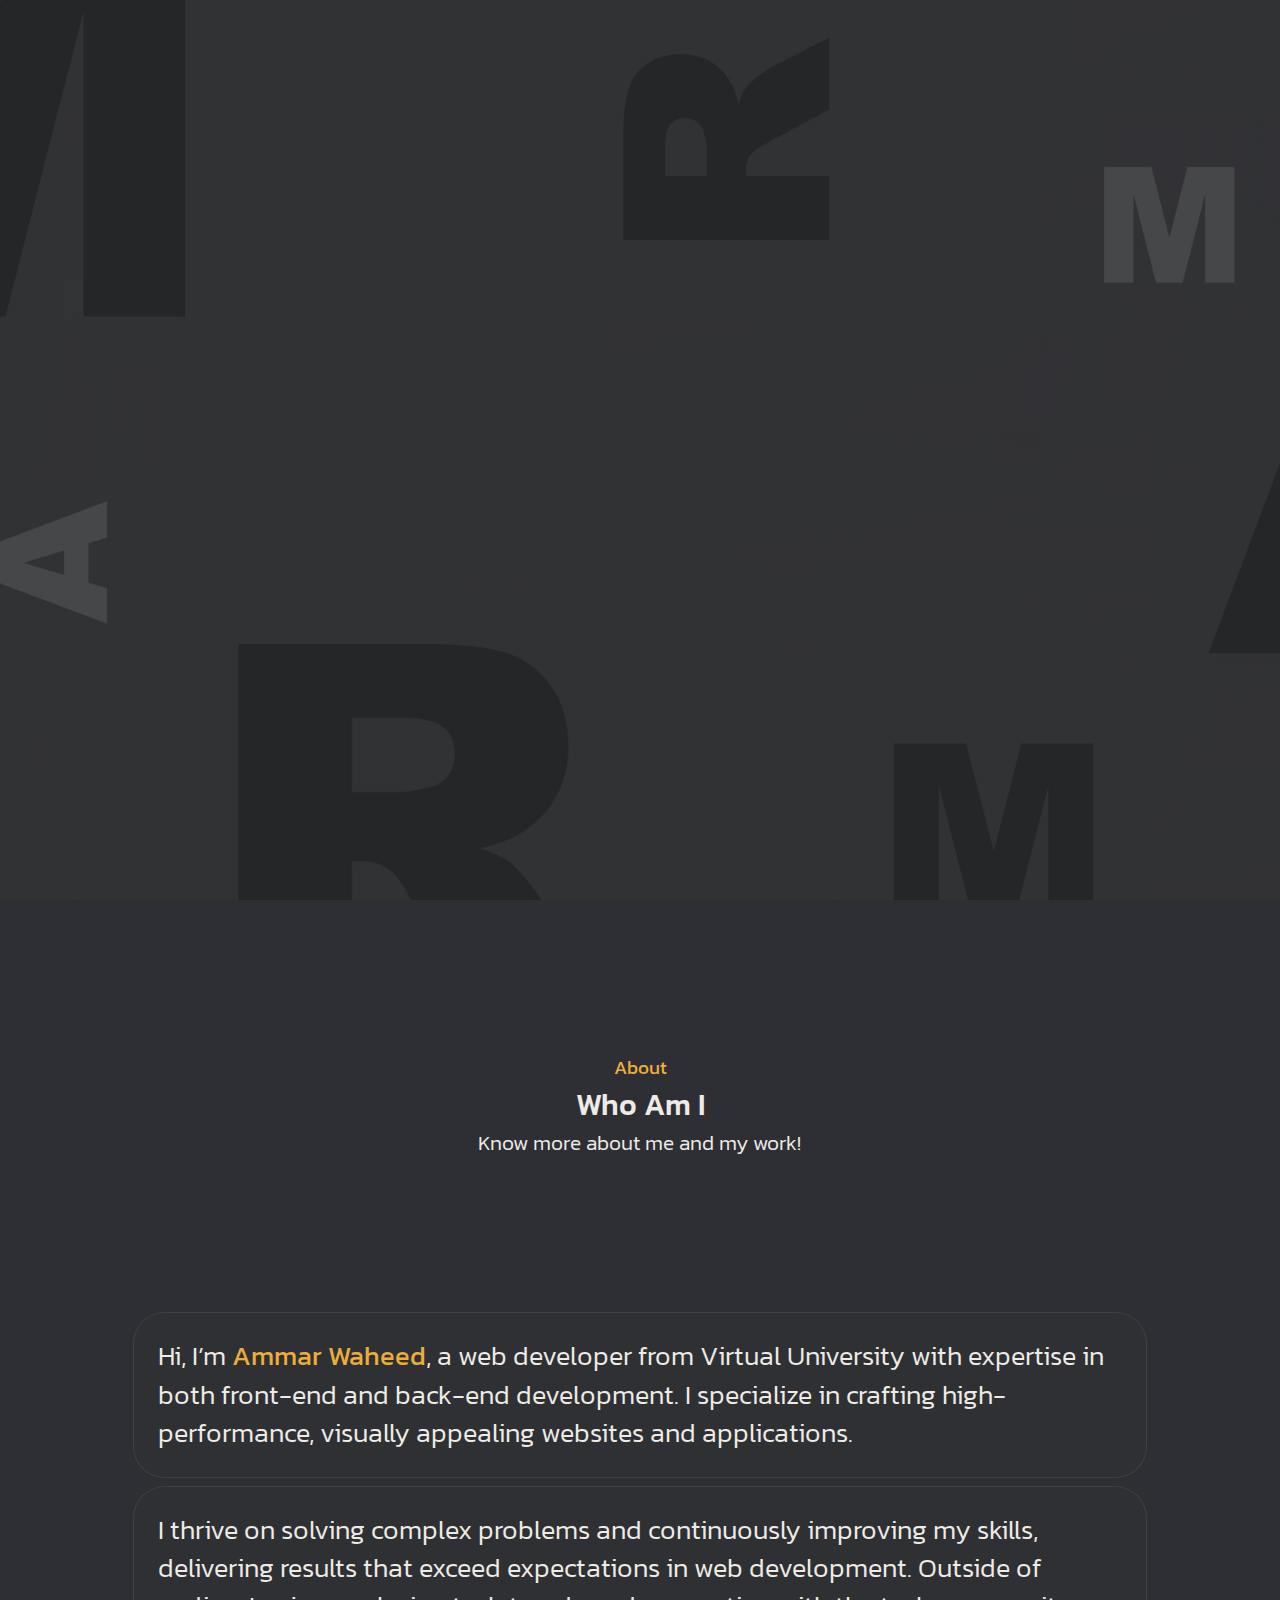
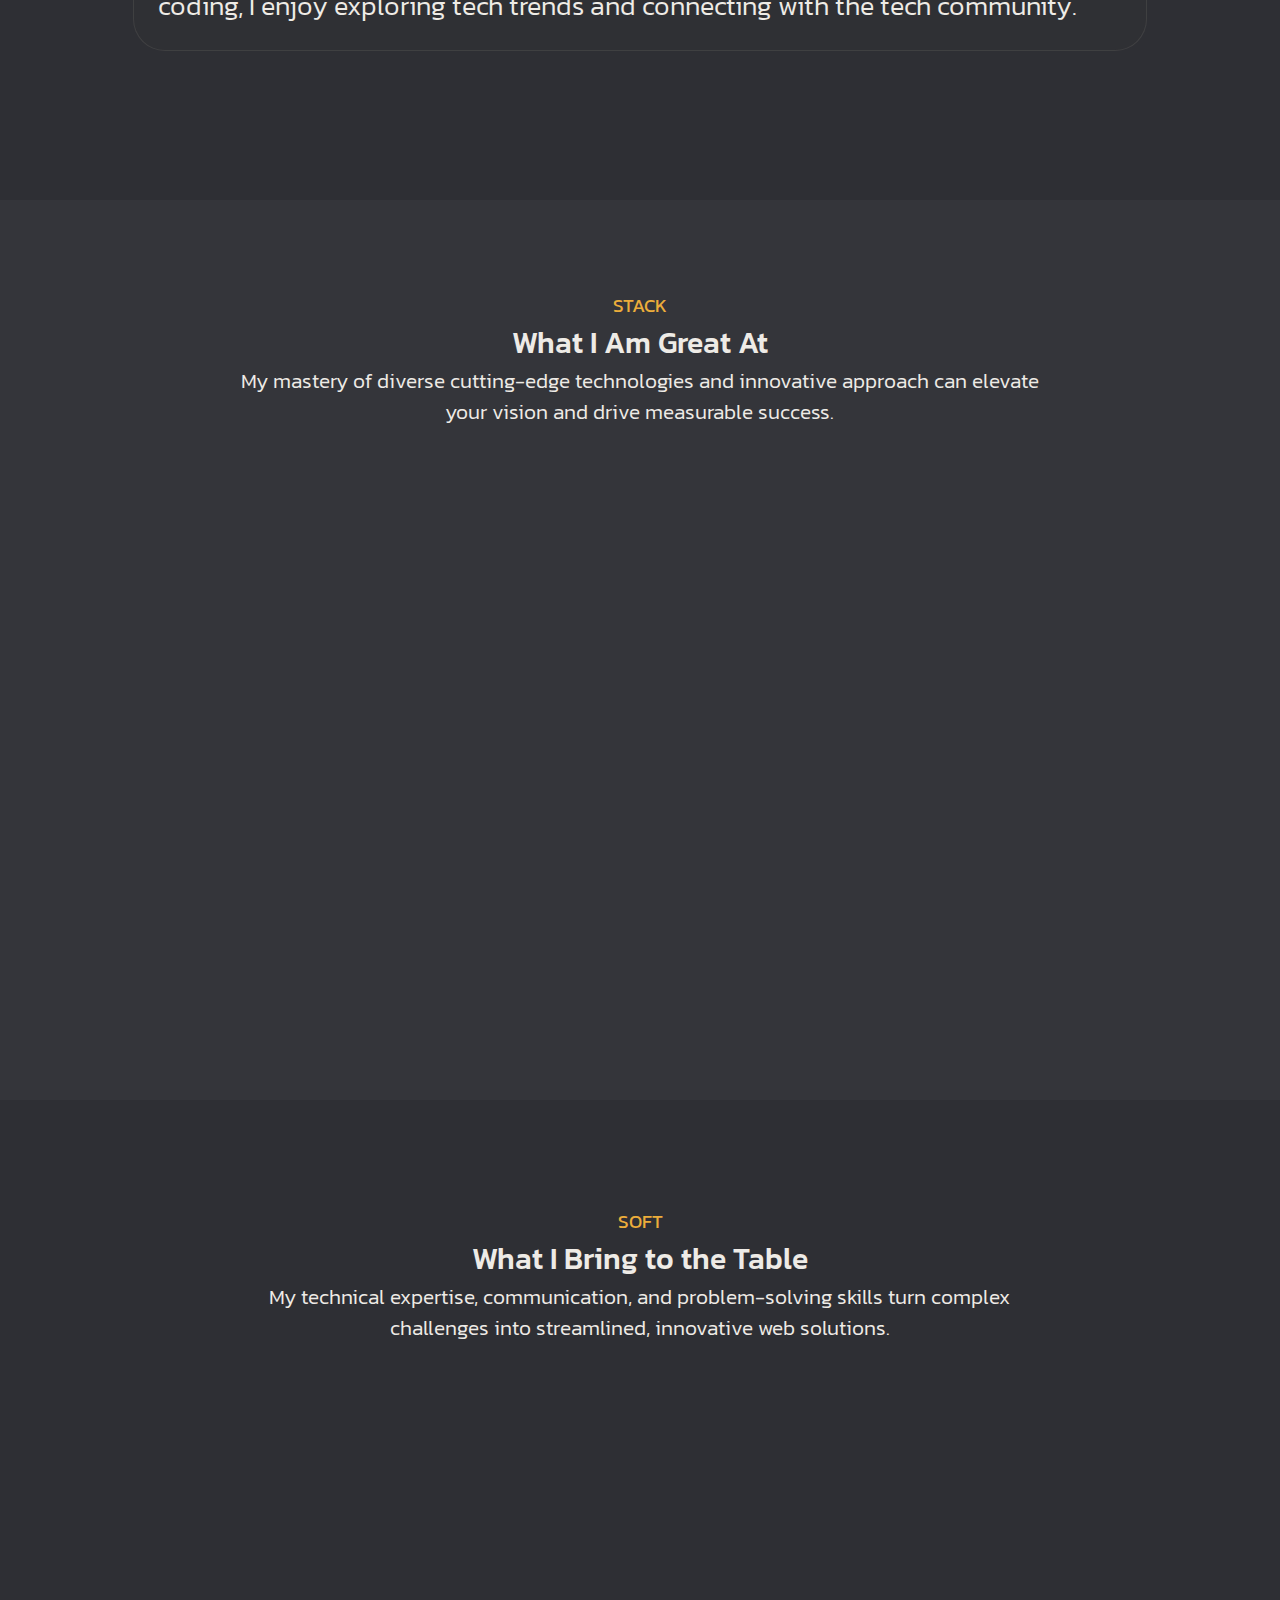
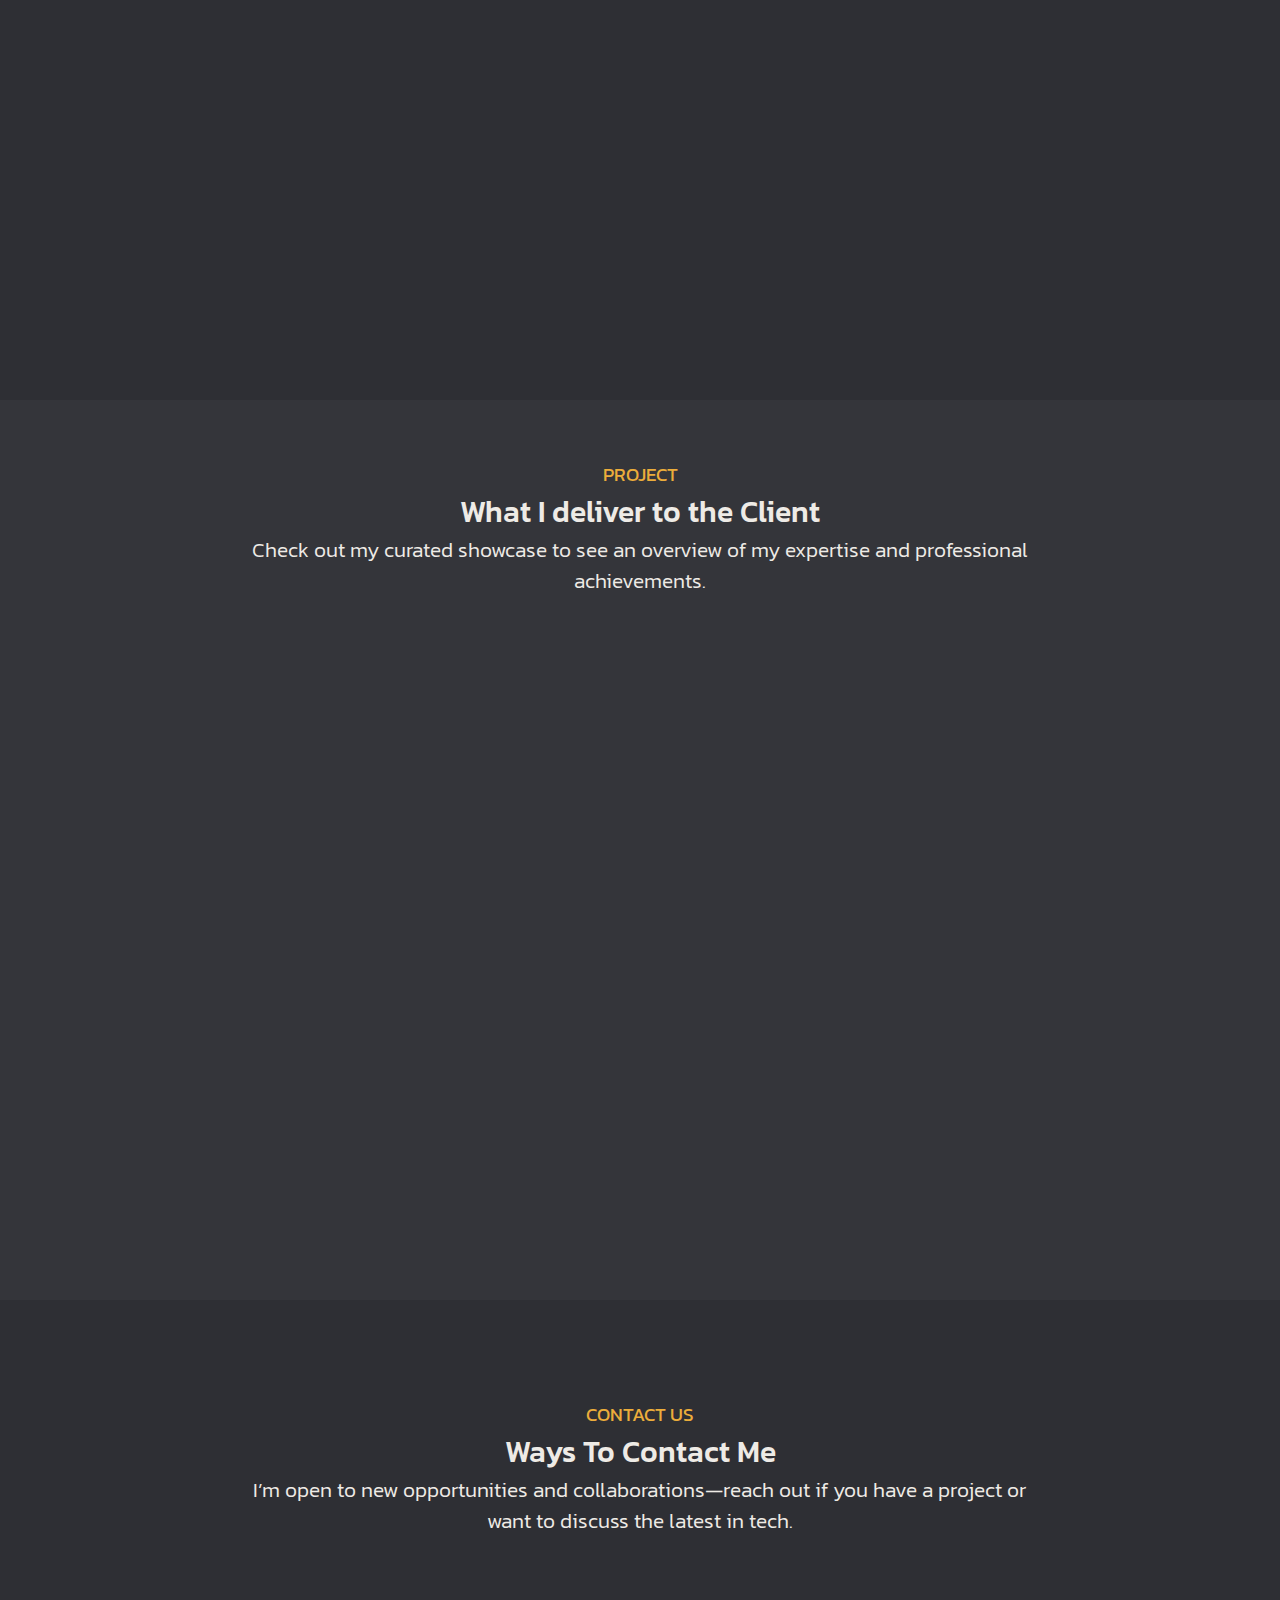
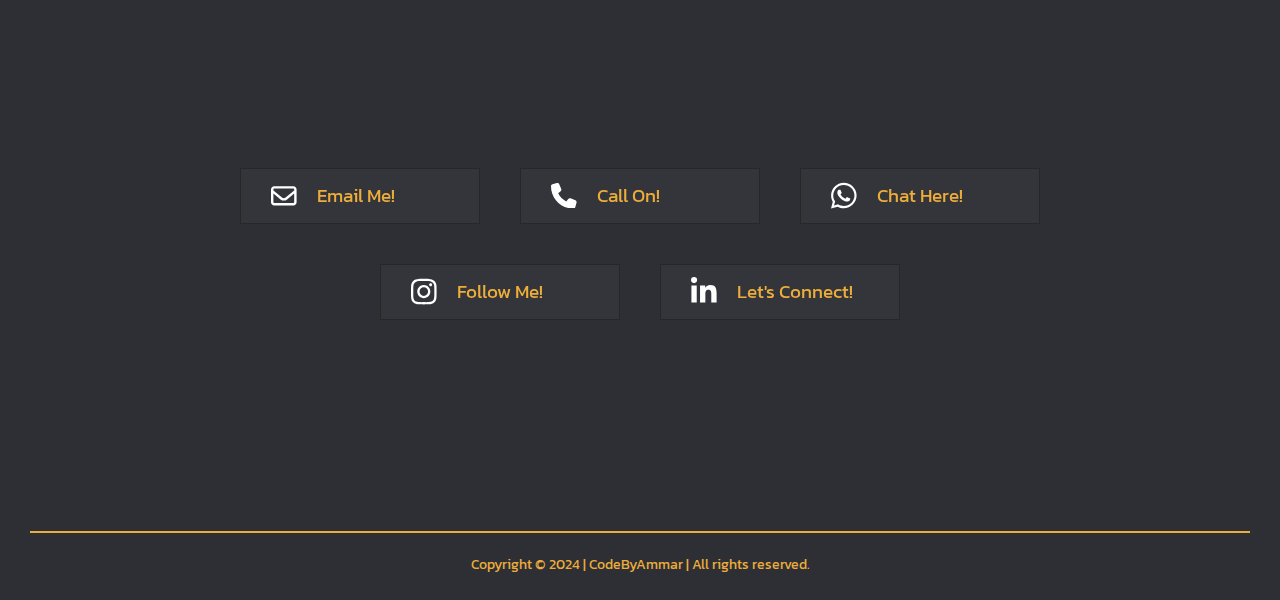
<file: index.html>
<!DOCTYPE html>
<html lang="en">
<head>
  <meta charset="UTF-8">
  <meta name="viewport" content="width=device-width, initial-scale=1.0">
  <title>Ammar Waheed's Portfolio</title>
  <link rel="shortcut icon" href="img/favicon-2.png" type="image/x-icon">
  <link rel="stylesheet" href="style.css">
  <link rel="preconnect" href="https://fonts.googleapis.com">
  <link rel="preconnect" href="https://fonts.gstatic.com" crossorigin>
  <link href="https://fonts.googleapis.com/css2?family=Kanit:ital,wght@0,100;0,200;0,300;0,400;0,500;0,600;0,700;0,800;0,900;1,100;1,200;1,300;1,400;1,500;1,600;1,700;1,800;1,900&display=swap" rel="stylesheet">

</head>
<body>
  <div class="scroll-dots scrollBars">
    <span class="scroll-dot active" data-section="section1"></span>
    <span class="scroll-dot" data-section="section2"></span>
    <span class="scroll-dot" data-section="section3"></span>
    <span class="scroll-dot" data-section="section4"></span>
    <span class="scroll-dot" data-section="section5"></span>
    <span class="scroll-dot" data-section="section6"></span>
    <!-- Add more dots as needed -->
  </div>
  <div class="scroll-dots scroll-arrows scrollBars">
    <span class="scroll-dot active" data-section="section1" id="arrow-up">
      <svg xmlns="http://www.w3.org/2000/svg" viewBox="0 0 384 512"><!--!Font Awesome Free 6.6.0 by @fontawesome - https://fontawesome.com License - https://fontawesome.com/license/free Copyright 2024 Fonticons, Inc.--><path fill="#2b2c2e" d="M214.6 41.4c-12.5-12.5-32.8-12.5-45.3 0l-160 160c-12.5 12.5-12.5 32.8 0 45.3s32.8 12.5 45.3 0L160 141.2 160 448c0 17.7 14.3 32 32 32s32-14.3 32-32l0-306.7L329.4 246.6c12.5 12.5 32.8 12.5 45.3 0s12.5-32.8 0-45.3l-160-160z"/></svg>
    </span>
    <span class="scroll-dot" data-section="section6" id="arrow-down">
      <svg xmlns="http://www.w3.org/2000/svg" viewBox="0 0 384 512"><!--!Font Awesome Free 6.6.0 by @fontawesome - https://fontawesome.com License - https://fontawesome.com/license/free Copyright 2024 Fonticons, Inc.--><path fill="#ffffff" d="M169.4 470.6c12.5 12.5 32.8 12.5 45.3 0l160-160c12.5-12.5 12.5-32.8 0-45.3s-32.8-12.5-45.3 0L224 370.8 224 64c0-17.7-14.3-32-32-32s-32 14.3-32 32l0 306.7L54.6 265.4c-12.5-12.5-32.8-12.5-45.3 0s-12.5 32.8 0 45.3l160 160z"/></svg>
    </span>
    <!-- Add more dots as needed -->
  </div>

  <!-- section-1 Items -->
  <div id="section1" class="section">
    <!-- Navbar for Mobiles and Tablets -->
    <div class="menu-container">
      <div class="hamburger-menu" id="hamburger-menu">
          <div class="bar"></div>
          <div class="bar"></div>
          <div class="bar"></div>
      </div>
        <span id="hidden-element">HE</span>
        <span id="mobo-logo">
          <p>A</p><p>M</p><p>M</p><p>A</p><p>R</p>
        </span>
        <span class="mobo-email-btn">
          <a href="mailto:ammarwaheed8@yahoo.com" class="email-button"><img src="img/at.png" alt="at-icon"></a>
        </span>
      <nav class="nav-menu" id="nav-menu">
          <ul>
              <li data-section="section1"><a href="#" class="nav-link">Home</a></li>
              <li data-section="section2"><a href="#" class="nav-link">About</a></li>
              <li data-section="section3"><a href="#" class="nav-link">Stack</a></li>
              <li data-section="section4"><a href="#" class="nav-link">Soft</a></li>
              <li data-section="section5"><a href="#" class="nav-link">Project</a></li>
              <li data-section="section6"><a href="#" class="nav-link">Contact</a></li>
          </ul>
    <div class="mobile-nav-social-links">
      <span id="linkedIn">
        <a href=""><svg xmlns="http://www.w3.org/2000/svg" viewBox="0 0 448 512"><!--!Font Awesome Free 6.6.0 by @fontawesome - https://fontawesome.com License - https://fontawesome.com/license/free Copyright 2024 Fonticons, Inc.--><path fill="#ffffff" d="M100.3 448H7.4V148.9h92.9zM53.8 108.1C24.1 108.1 0 83.5 0 53.8a53.8 53.8 0 0 1 107.6 0c0 29.7-24.1 54.3-53.8 54.3zM447.9 448h-92.7V302.4c0-34.7-.7-79.2-48.3-79.2-48.3 0-55.7 37.7-55.7 76.7V448h-92.8V148.9h89.1v40.8h1.3c12.4-23.5 42.7-48.3 87.9-48.3 94 0 111.3 61.9 111.3 142.3V448z"/></svg></a>
      </span>
      <span id="github">
        <a href=""><svg xmlns="http://www.w3.org/2000/svg" viewBox="0 0 496 512"><!--!Font Awesome Free 6.6.0 by @fontawesome - https://fontawesome.com License - https://fontawesome.com/license/free Copyright 2024 Fonticons, Inc.--><path fill="#ffffff" d="M165.9 397.4c0 2-2.3 3.6-5.2 3.6-3.3 .3-5.6-1.3-5.6-3.6 0-2 2.3-3.6 5.2-3.6 3-.3 5.6 1.3 5.6 3.6zm-31.1-4.5c-.7 2 1.3 4.3 4.3 4.9 2.6 1 5.6 0 6.2-2s-1.3-4.3-4.3-5.2c-2.6-.7-5.5 .3-6.2 2.3zm44.2-1.7c-2.9 .7-4.9 2.6-4.6 4.9 .3 2 2.9 3.3 5.9 2.6 2.9-.7 4.9-2.6 4.6-4.6-.3-1.9-3-3.2-5.9-2.9zM244.8 8C106.1 8 0 113.3 0 252c0 110.9 69.8 205.8 169.5 239.2 12.8 2.3 17.3-5.6 17.3-12.1 0-6.2-.3-40.4-.3-61.4 0 0-70 15-84.7-29.8 0 0-11.4-29.1-27.8-36.6 0 0-22.9-15.7 1.6-15.4 0 0 24.9 2 38.6 25.8 21.9 38.6 58.6 27.5 72.9 20.9 2.3-16 8.8-27.1 16-33.7-55.9-6.2-112.3-14.3-112.3-110.5 0-27.5 7.6-41.3 23.6-58.9-2.6-6.5-11.1-33.3 2.6-67.9 20.9-6.5 69 27 69 27 20-5.6 41.5-8.5 62.8-8.5s42.8 2.9 62.8 8.5c0 0 48.1-33.6 69-27 13.7 34.7 5.2 61.4 2.6 67.9 16 17.7 25.8 31.5 25.8 58.9 0 96.5-58.9 104.2-114.8 110.5 9.2 7.9 17 22.9 17 46.4 0 33.7-.3 75.4-.3 83.6 0 6.5 4.6 14.4 17.3 12.1C428.2 457.8 496 362.9 496 252 496 113.3 383.5 8 244.8 8zM97.2 352.9c-1.3 1-1 3.3 .7 5.2 1.6 1.6 3.9 2.3 5.2 1 1.3-1 1-3.3-.7-5.2-1.6-1.6-3.9-2.3-5.2-1zm-10.8-8.1c-.7 1.3 .3 2.9 2.3 3.9 1.6 1 3.6 .7 4.3-.7 .7-1.3-.3-2.9-2.3-3.9-2-.6-3.6-.3-4.3 .7zm32.4 35.6c-1.6 1.3-1 4.3 1.3 6.2 2.3 2.3 5.2 2.6 6.5 1 1.3-1.3 .7-4.3-1.3-6.2-2.2-2.3-5.2-2.6-6.5-1zm-11.4-14.7c-1.6 1-1.6 3.6 0 5.9 1.6 2.3 4.3 3.3 5.6 2.3 1.6-1.3 1.6-3.9 0-6.2-1.4-2.3-4-3.3-5.6-2z"/></svg></a>
      </span>
      <span id="instagram">
        <a href=""><svg xmlns="http://www.w3.org/2000/svg" viewBox="0 0 448 512"><!--!Font Awesome Free 6.6.0 by @fontawesome - https://fontawesome.com License - https://fontawesome.com/license/free Copyright 2024 Fonticons, Inc.--><path fill="#ffffff" d="M224.1 141c-63.6 0-114.9 51.3-114.9 114.9s51.3 114.9 114.9 114.9S339 319.5 339 255.9 287.7 141 224.1 141zm0 189.6c-41.1 0-74.7-33.5-74.7-74.7s33.5-74.7 74.7-74.7 74.7 33.5 74.7 74.7-33.6 74.7-74.7 74.7zm146.4-194.3c0 14.9-12 26.8-26.8 26.8-14.9 0-26.8-12-26.8-26.8s12-26.8 26.8-26.8 26.8 12 26.8 26.8zm76.1 27.2c-1.7-35.9-9.9-67.7-36.2-93.9-26.2-26.2-58-34.4-93.9-36.2-37-2.1-147.9-2.1-184.9 0-35.8 1.7-67.6 9.9-93.9 36.1s-34.4 58-36.2 93.9c-2.1 37-2.1 147.9 0 184.9 1.7 35.9 9.9 67.7 36.2 93.9s58 34.4 93.9 36.2c37 2.1 147.9 2.1 184.9 0 35.9-1.7 67.7-9.9 93.9-36.2 26.2-26.2 34.4-58 36.2-93.9 2.1-37 2.1-147.8 0-184.8zM398.8 388c-7.8 19.6-22.9 34.7-42.6 42.6-29.5 11.7-99.5 9-132.1 9s-102.7 2.6-132.1-9c-19.6-7.8-34.7-22.9-42.6-42.6-11.7-29.5-9-99.5-9-132.1s-2.6-102.7 9-132.1c7.8-19.6 22.9-34.7 42.6-42.6 29.5-11.7 99.5-9 132.1-9s102.7-2.6 132.1 9c19.6 7.8 34.7 22.9 42.6 42.6 11.7 29.5 9 99.5 9 132.1s2.7 102.7-9 132.1z"/></svg></a>
      </span>
      <span id="facebook">
        <a href=""><svg xmlns="http://www.w3.org/2000/svg" viewBox="0 0 448 512"><!--!Font Awesome Free 6.6.0 by @fontawesome - https://fontawesome.com License - https://fontawesome.com/license/free Copyright 2024 Fonticons, Inc.--><path fill="#ffffff" d="M64 32C28.7 32 0 60.7 0 96V416c0 35.3 28.7 64 64 64h98.2V334.2H109.4V256h52.8V222.3c0-87.1 39.4-127.5 125-127.5c16.2 0 44.2 3.2 55.7 6.4V172c-6-.6-16.5-1-29.6-1c-42 0-58.2 15.9-58.2 57.2V256h83.6l-14.4 78.2H255V480H384c35.3 0 64-28.7 64-64V96c0-35.3-28.7-64-64-64H64z"/></svg></a>
      </span>
    </div>
      </nav>
  </div>
    <!-- Navbar for PC and Laptops -->
    <nav id="pc-nav">
      <span id="logo">
        <p>A</p><p>M</p><p>M</p><p>A</p><p>R</p>
      </span>
      <ul class="navbar">
        <li class="nav-scroll" data-section="section1"><a href="#">HOME</a></li>
        <li class="nav-scroll" data-section="section2"><a href="#">ABOUT</a></li>
        <li class="nav-scroll" data-section="section3"><a href="#">STACK</a></li>
        <li class="nav-scroll" data-section="section4"><a href="#">SOFT</a></li>
        <li class="nav-scroll" data-section="section5"><a href="#">PROJECT</a></li>
        <li class="nav-scroll" data-section="section6"><a href="#">CONTACT</a></li>
      </ul>
      <span id="lang"><p>EN</p></span>
    </nav>
    <span id="circle"></span>
    <span id="sec-1-name">
      <p>A</p><p>M</p><p>M</p><p>A</p><p>R</p>
    </span>
    <span id="sec-1-img">
      <img src="img/sec-1-img.png" alt="main-img">
    </span>
    <div class="social-links">
      <span class="socials-btns" id="linkedIn">
        <a href=""><svg xmlns="http://www.w3.org/2000/svg" viewBox="0 0 448 512"><!--!Font Awesome Free 6.6.0 by @fontawesome - https://fontawesome.com License - https://fontawesome.com/license/free Copyright 2024 Fonticons, Inc.--><path fill="#ffffff" d="M100.3 448H7.4V148.9h92.9zM53.8 108.1C24.1 108.1 0 83.5 0 53.8a53.8 53.8 0 0 1 107.6 0c0 29.7-24.1 54.3-53.8 54.3zM447.9 448h-92.7V302.4c0-34.7-.7-79.2-48.3-79.2-48.3 0-55.7 37.7-55.7 76.7V448h-92.8V148.9h89.1v40.8h1.3c12.4-23.5 42.7-48.3 87.9-48.3 94 0 111.3 61.9 111.3 142.3V448z"/></svg></a>
      </span>
      <span class="socials-btns" id="github">
        <a href=""><svg xmlns="http://www.w3.org/2000/svg" viewBox="0 0 496 512"><!--!Font Awesome Free 6.6.0 by @fontawesome - https://fontawesome.com License - https://fontawesome.com/license/free Copyright 2024 Fonticons, Inc.--><path fill="#ffffff" d="M165.9 397.4c0 2-2.3 3.6-5.2 3.6-3.3 .3-5.6-1.3-5.6-3.6 0-2 2.3-3.6 5.2-3.6 3-.3 5.6 1.3 5.6 3.6zm-31.1-4.5c-.7 2 1.3 4.3 4.3 4.9 2.6 1 5.6 0 6.2-2s-1.3-4.3-4.3-5.2c-2.6-.7-5.5 .3-6.2 2.3zm44.2-1.7c-2.9 .7-4.9 2.6-4.6 4.9 .3 2 2.9 3.3 5.9 2.6 2.9-.7 4.9-2.6 4.6-4.6-.3-1.9-3-3.2-5.9-2.9zM244.8 8C106.1 8 0 113.3 0 252c0 110.9 69.8 205.8 169.5 239.2 12.8 2.3 17.3-5.6 17.3-12.1 0-6.2-.3-40.4-.3-61.4 0 0-70 15-84.7-29.8 0 0-11.4-29.1-27.8-36.6 0 0-22.9-15.7 1.6-15.4 0 0 24.9 2 38.6 25.8 21.9 38.6 58.6 27.5 72.9 20.9 2.3-16 8.8-27.1 16-33.7-55.9-6.2-112.3-14.3-112.3-110.5 0-27.5 7.6-41.3 23.6-58.9-2.6-6.5-11.1-33.3 2.6-67.9 20.9-6.5 69 27 69 27 20-5.6 41.5-8.5 62.8-8.5s42.8 2.9 62.8 8.5c0 0 48.1-33.6 69-27 13.7 34.7 5.2 61.4 2.6 67.9 16 17.7 25.8 31.5 25.8 58.9 0 96.5-58.9 104.2-114.8 110.5 9.2 7.9 17 22.9 17 46.4 0 33.7-.3 75.4-.3 83.6 0 6.5 4.6 14.4 17.3 12.1C428.2 457.8 496 362.9 496 252 496 113.3 383.5 8 244.8 8zM97.2 352.9c-1.3 1-1 3.3 .7 5.2 1.6 1.6 3.9 2.3 5.2 1 1.3-1 1-3.3-.7-5.2-1.6-1.6-3.9-2.3-5.2-1zm-10.8-8.1c-.7 1.3 .3 2.9 2.3 3.9 1.6 1 3.6 .7 4.3-.7 .7-1.3-.3-2.9-2.3-3.9-2-.6-3.6-.3-4.3 .7zm32.4 35.6c-1.6 1.3-1 4.3 1.3 6.2 2.3 2.3 5.2 2.6 6.5 1 1.3-1.3 .7-4.3-1.3-6.2-2.2-2.3-5.2-2.6-6.5-1zm-11.4-14.7c-1.6 1-1.6 3.6 0 5.9 1.6 2.3 4.3 3.3 5.6 2.3 1.6-1.3 1.6-3.9 0-6.2-1.4-2.3-4-3.3-5.6-2z"/></svg></a>
      </span>
      <span class="socials-btns" id="instagram">
        <a href=""><svg xmlns="http://www.w3.org/2000/svg" viewBox="0 0 448 512"><!--!Font Awesome Free 6.6.0 by @fontawesome - https://fontawesome.com License - https://fontawesome.com/license/free Copyright 2024 Fonticons, Inc.--><path fill="#ffffff" d="M224.1 141c-63.6 0-114.9 51.3-114.9 114.9s51.3 114.9 114.9 114.9S339 319.5 339 255.9 287.7 141 224.1 141zm0 189.6c-41.1 0-74.7-33.5-74.7-74.7s33.5-74.7 74.7-74.7 74.7 33.5 74.7 74.7-33.6 74.7-74.7 74.7zm146.4-194.3c0 14.9-12 26.8-26.8 26.8-14.9 0-26.8-12-26.8-26.8s12-26.8 26.8-26.8 26.8 12 26.8 26.8zm76.1 27.2c-1.7-35.9-9.9-67.7-36.2-93.9-26.2-26.2-58-34.4-93.9-36.2-37-2.1-147.9-2.1-184.9 0-35.8 1.7-67.6 9.9-93.9 36.1s-34.4 58-36.2 93.9c-2.1 37-2.1 147.9 0 184.9 1.7 35.9 9.9 67.7 36.2 93.9s58 34.4 93.9 36.2c37 2.1 147.9 2.1 184.9 0 35.9-1.7 67.7-9.9 93.9-36.2 26.2-26.2 34.4-58 36.2-93.9 2.1-37 2.1-147.8 0-184.8zM398.8 388c-7.8 19.6-22.9 34.7-42.6 42.6-29.5 11.7-99.5 9-132.1 9s-102.7 2.6-132.1-9c-19.6-7.8-34.7-22.9-42.6-42.6-11.7-29.5-9-99.5-9-132.1s-2.6-102.7 9-132.1c7.8-19.6 22.9-34.7 42.6-42.6 29.5-11.7 99.5-9 132.1-9s102.7-2.6 132.1 9c19.6 7.8 34.7 22.9 42.6 42.6 11.7 29.5 9 99.5 9 132.1s2.7 102.7-9 132.1z"/></svg></a>
      </span>
      <span class="socials-btns" id="facebook">
        <a href=""><svg xmlns="http://www.w3.org/2000/svg" viewBox="0 0 448 512"><!--!Font Awesome Free 6.6.0 by @fontawesome - https://fontawesome.com License - https://fontawesome.com/license/free Copyright 2024 Fonticons, Inc.--><path fill="#ffffff" d="M64 32C28.7 32 0 60.7 0 96V416c0 35.3 28.7 64 64 64h98.2V334.2H109.4V256h52.8V222.3c0-87.1 39.4-127.5 125-127.5c16.2 0 44.2 3.2 55.7 6.4V172c-6-.6-16.5-1-29.6-1c-42 0-58.2 15.9-58.2 57.2V256h83.6l-14.4 78.2H255V480H384c35.3 0 64-28.7 64-64V96c0-35.3-28.7-64-64-64H64z"/></svg></a>
      </span>
    </div>
      <a class="email-btn" href="mailto:ammarwaheed8@yahoo.com"><img class="email-button" src="img/at.png" alt="at-icon"></a>
  </div>

  <!-- section-2 Items -->
  <div id="section2" class="section-style-regular section">
    <div class="sec-top-details">
      <h4 class="sec-top-h4">About</h4>
      <h1 class="sec-top-h1">Who Am I</h1>
      <p class="sec-top-p">Know more about me and my work!</p>
    </div>
    <div class="sec-2-true-1">
      <p class="bio-para">
        Hi, I’m <span>Ammar Waheed</span>, a web developer from Virtual University with expertise in both front-end and back-end development. I specialize in crafting high-performance, visually appealing websites and applications.
      </p>
      <p class="bio-para">
        I thrive on solving complex problems and continuously improving my skills, delivering results that exceed expectations in web development. Outside of coding, I enjoy exploring tech trends and connecting with the tech community.
      </p>
    </div>
  </div>

  <!-- section-3 Items -->
  <div id="section3" class="section-style-regular section">
    <div class="sec-top-details">
      <h4 class="sec-top-h4">STACK</h4>
      <h1 class="sec-top-h1">What I Am Great At</h1>
      <p class="sec-top-p">My mastery of diverse cutting-edge technologies and innovative approach can elevate your vision and drive measurable success.</p>
    </div>
    <div class="sec-3-true-1 sec-3-carousal">
      <div class="skill caro-skill">
        <span class="skill-set-1">
          <i class="fa-light fa-code"></i>
          <img src="img/icon-code.png" alt="code-icon">
          <h3>Front-End</h3>
          <p>17 Projects</p>
        </span>
        <span class="skill-set-2">
          <h2>2</h2>
          <p>Years of Experience</p>
        </span>
      </div>
      <div class="skill caro-skill">
        <span class="skill-set-1">
          <img src="img/icon-stack.png" alt="stack-icon">
          <h3>MERN Stack</h3>
          <p>3 Projects</p>
        </span>
        <span class="skill-set-2">
          <h2>60+</h2>
          <p>Satisfied Customers</p>
        </span>
      </div>
      <div class="skill caro-skill">
        <span class="skill-set-1">
          <img src="img/icon-pen.png" alt="pen-icon">                              
          <h3>UI/UX Designs</h3>
          <p>11 Projects</p>
        </span>
        <span class="skill-set-2">
          <h2>50+</h2>
          <p>Design Items</p>
        </span>
      </div>
      <div class="skill caro-skill">
        <span class="skill-set-1">
          <img src="img/icon-wordpress.png" alt="wordpress-icon">
          <h3>Wordpress</h3>
          <p>7 Projects</p>
        </span>
        <span class="skill-set-2">
          <h2>13+</h2>
          <p>Clients Served</p>
        </span>
      </div>
    </div>
  </div>
  
  <!-- section-4 Items -->  
  <div id="section4" class="section-style-regular section">
    <div class="sec-top-details">
      <h4 class="sec-top-h4">SOFT</h4>
      <h1 class="sec-top-h1">What I Bring to the Table</h1>
      <p class="sec-top-p">My technical expertise, communication, and problem-solving skills turn complex challenges into streamlined, innovative web solutions.</p>
    </div>
    <div class="sec-4-true-1">
        <span class="soft-skl">
          <h2>Creativity</h2>
          <p>My web development approach centers on innovative problem-solving and fresh design ideas, creating unique user experiences and tackling technical challenges creatively.</p>
          <div class="percent-ctn">
            <div class="pwr-bar">
              <span></span>
              <span></span>
              <span></span>
              <span></span>
              <span></span>
              <span></span>
              <span></span>
              <span></span>
              <span></span>
            </div>
            <p class="pwr-nmbr">92%</p>
          </div>
        </span>
        <span class="soft-skl">
          <h2>Problem-Solving</h2>
          <p>I excel at analyzing complex issues and devising effective solutions using a methodical approach and creative strategies for project success.</p>
          <div class="percent-ctn">
            <div class="pwr-bar">
              <span></span>
              <span></span>
              <span></span>
              <span></span>
              <span></span>
              <span></span>
              <span></span>
              <span></span>
            </div>
            <p class="pwr-nmbr">81%</p>
          </div>
        </span>
        <span class="soft-skl">
          <h2>Attention To Details</h2>
          <p>I maintain meticulous attention to detail in every aspect of development, ensuring precision and quality for polished, error-free deliverables.</p>
          <div class="percent-ctn">
            <div class="pwr-bar">
              <span></span>
              <span></span>
              <span></span>
              <span></span>
              <span></span>
              <span></span>
              <span></span>
              <span></span>
            </div>
            <p class="pwr-nmbr">85%</p>
          </div>
        </span>
        <span class="soft-skl">
          <h2>Adaptability</h2>
          <p>I excel in dynamic environments, rapidly learning new technologies and adapting to changing project requirements to handle evolving demands effectively.</p>
          <div class="percent-ctn">
            <div class="pwr-bar">
              <span></span>
              <span></span>
              <span></span>
              <span></span>
              <span></span>
              <span></span>
              <span></span>
            </div>
            <p class="pwr-nmbr">74%</p>
          </div>
        </span>
        <span class="soft-skl">
          <h2>Time Management</h2>
          <p>I lead and collaborate effectively with cross-functional teams, ensuring clear communication and meeting project milestones while enhancing productivity.</p>
          <div class="percent-ctn">
            <div class="pwr-bar">
              <span></span>
              <span></span>
              <span></span>
              <span></span>
              <span></span>
              <span></span>
              <span></span>
            </div>
            <p class="pwr-nmbr">78%</p>
          </div>
        </span>
        <span class="soft-skl">
          <h2>Customer Focus</h2>
          <p>I focus on understanding client needs and prioritize user-centered design to build solutions that align with client goals, ensuring satisfaction and exceptional value.</p>
          <div class="percent-ctn">
            <div class="pwr-bar">
              <span></span>
              <span></span>
              <span></span>
              <span></span>
              <span></span>
              <span></span>
              <span></span>
              <span></span>
              <span></span>
            </div>
            <p class="pwr-nmbr">95%</p>
          </div>
        </span>
    </div>
  </div>
  
  <!-- section-5 Items -->
  <div id="section5" class="section-style-regular section">
    <div class="sec-top-details">
      <h4 class="sec-top-h4">PROJECT</h4>
      <h1 class="sec-top-h1">What I deliver to the Client</h1>
      <p class="sec-top-p">Check out my curated showcase to see an overview of my expertise and professional achievements.</p>
    </div>
    <div class="sec-5-true-1">
      <div class="items" id="item-1">
        <span class="item-card">
          <h3 class="item-heading">Heading-1</h2>
          <p class="item-detail">
          Lorem ipsum dolor, sit amet consectetur adipisicing elit. Quidem possimus delectus odio, molestiae exercitationem autem doloremque sequi atque.
          </p>
        </span>
      </div>
      <div class="items" id="item-2">
        <span class="item-card">
          <h3 class="item-heading">Heading-2</h2>
          <p class="item-detail">
          Lorem ipsum dolor, sit amet consectetur adipisicing elit. Quidem possimus delectus odio, molestiae exercitationem autem doloremque sequi atque.
          </p>
        </span>
      </div>
      <div class="items" id="item-3">
        <span class="item-card">
          <h3 class="item-heading">Heading-3</h2>
          <p class="item-detail">
          Lorem ipsum dolor, sit amet consectetur adipisicing elit. Quidem possimus delectus odio, molestiae exercitationem autem doloremque sequi atque.
          </p>
        </span>
      </div>
      <div class="items" id="item-4">
        <span class="item-card">
          <h3 class="item-heading">Heading-4</h2>
          <p class="item-detail">
          Lorem ipsum dolor, sit amet consectetur adipisicing elit. Quidem possimus delectus odio, molestiae exercitationem autem doloremque sequi atque.
          </p>
        </span>
      </div>
      <div class="items" id="item-5">
        <span class="item-card">
          <h3 class="item-heading">Heading-5</h2>
          <p class="item-detail">
          Lorem ipsum dolor, sit amet consectetur adipisicing elit. Quidem possimus delectus odio, molestiae exercitationem autem doloremque sequi atque.
          </p>
        </span>  
      </div>
    </div>
  </div>
  
  <!-- section-6 Items -->
  <div id="section6" class="section-style-regular section">
    <div class="sec-top-details">
      <h4 class="sec-top-h4">CONTACT US</h4>
      <h1 class="sec-top-h1">Ways To Contact Me</h1>
      <p class="sec-top-p">I’m open to new opportunities and collaborations—reach out if you have a project or want to discuss the latest in tech.</p>
    </div>
    <div class="sec-6-subsec-2">
      <div class="sec-6-true-1">
        <a class="sec-6-sub-sec-elements" href="mailto:ammarwaheed8@yahoo.com" target="_blank">
          <svg xmlns="http://www.w3.org/2000/svg" viewBox="0 0 512 512"><!--!Font Awesome Free 6.6.0 by @fontawesome - https://fontawesome.com License - https://fontawesome.com/license/free Copyright 2024 Fonticons, Inc.--><path fill="#ffffff" d="M64 112c-8.8 0-16 7.2-16 16l0 22.1L220.5 291.7c20.7 17 50.4 17 71.1 0L464 150.1l0-22.1c0-8.8-7.2-16-16-16L64 112zM48 212.2L48 384c0 8.8 7.2 16 16 16l384 0c8.8 0 16-7.2 16-16l0-171.8L322 328.8c-38.4 31.5-93.7 31.5-132 0L48 212.2zM0 128C0 92.7 28.7 64 64 64l384 0c35.3 0 64 28.7 64 64l0 256c0 35.3-28.7 64-64 64L64 448c-35.3 0-64-28.7-64-64L0 128z"/></svg>
          <p>Email Me!</p>
        </a>
        <a class="sec-6-sub-sec-elements" href="tel:+923097008085" target="_blank">
          <svg xmlns="http://www.w3.org/2000/svg" viewBox="0 0 512 512"><!--!Font Awesome Free 6.6.0 by @fontawesome - https://fontawesome.com License - https://fontawesome.com/license/free Copyright 2024 Fonticons, Inc.--><path fill="#ffffff" d="M164.9 24.6c-7.7-18.6-28-28.5-47.4-23.2l-88 24C12.1 30.2 0 46 0 64C0 311.4 200.6 512 448 512c18 0 33.8-12.1 38.6-29.5l24-88c5.3-19.4-4.6-39.7-23.2-47.4l-96-40c-16.3-6.8-35.2-2.1-46.3 11.6L304.7 368C234.3 334.7 177.3 277.7 144 207.3L193.3 167c13.7-11.2 18.4-30 11.6-46.3l-40-96z"/></svg>
          <p>Call On!</p>
        </a>
        <a class="sec-6-sub-sec-elements" href="https://wa.me/923097008085?text=Feel%20free%20to%20discuss%20your%20project%20with%20me%20on%20WhatsApp%20I'll%20respond%20back%20to%20you!" target="_blank">
          <svg xmlns="http://www.w3.org/2000/svg" viewBox="0 0 448 512"><!--!Font Awesome Free 6.6.0 by @fontawesome - https://fontawesome.com License - https://fontawesome.com/license/free Copyright 2024 Fonticons, Inc.--><path fill="#ffffff" d="M380.9 97.1C339 55.1 283.2 32 223.9 32c-122.4 0-222 99.6-222 222 0 39.1 10.2 77.3 29.6 111L0 480l117.7-30.9c32.4 17.7 68.9 27 106.1 27h.1c122.3 0 224.1-99.6 224.1-222 0-59.3-25.2-115-67.1-157zm-157 341.6c-33.2 0-65.7-8.9-94-25.7l-6.7-4-69.8 18.3L72 359.2l-4.4-7c-18.5-29.4-28.2-63.3-28.2-98.2 0-101.7 82.8-184.5 184.6-184.5 49.3 0 95.6 19.2 130.4 54.1 34.8 34.9 56.2 81.2 56.1 130.5 0 101.8-84.9 184.6-186.6 184.6zm101.2-138.2c-5.5-2.8-32.8-16.2-37.9-18-5.1-1.9-8.8-2.8-12.5 2.8-3.7 5.6-14.3 18-17.6 21.8-3.2 3.7-6.5 4.2-12 1.4-32.6-16.3-54-29.1-75.5-66-5.7-9.8 5.7-9.1 16.3-30.3 1.8-3.7 .9-6.9-.5-9.7-1.4-2.8-12.5-30.1-17.1-41.2-4.5-10.8-9.1-9.3-12.5-9.5-3.2-.2-6.9-.2-10.6-.2-3.7 0-9.7 1.4-14.8 6.9-5.1 5.6-19.4 19-19.4 46.3 0 27.3 19.9 53.7 22.6 57.4 2.8 3.7 39.1 59.7 94.8 83.8 35.2 15.2 49 16.5 66.6 13.9 10.7-1.6 32.8-13.4 37.4-26.4 4.6-13 4.6-24.1 3.2-26.4-1.3-2.5-5-3.9-10.5-6.6z"/></svg>
          <p>Chat Here!</p>
        </a>
      </div>
      <div class="sec-6-true-2">
        <a class="sec-6-sub-sec-elements" href="" target="_blank">
          <svg xmlns="http://www.w3.org/2000/svg" viewBox="0 0 448 512"><!--!Font Awesome Free 6.6.0 by @fontawesome - https://fontawesome.com License - https://fontawesome.com/license/free Copyright 2024 Fonticons, Inc.--><path fill="#ffffff" d="M224.1 141c-63.6 0-114.9 51.3-114.9 114.9s51.3 114.9 114.9 114.9S339 319.5 339 255.9 287.7 141 224.1 141zm0 189.6c-41.1 0-74.7-33.5-74.7-74.7s33.5-74.7 74.7-74.7 74.7 33.5 74.7 74.7-33.6 74.7-74.7 74.7zm146.4-194.3c0 14.9-12 26.8-26.8 26.8-14.9 0-26.8-12-26.8-26.8s12-26.8 26.8-26.8 26.8 12 26.8 26.8zm76.1 27.2c-1.7-35.9-9.9-67.7-36.2-93.9-26.2-26.2-58-34.4-93.9-36.2-37-2.1-147.9-2.1-184.9 0-35.8 1.7-67.6 9.9-93.9 36.1s-34.4 58-36.2 93.9c-2.1 37-2.1 147.9 0 184.9 1.7 35.9 9.9 67.7 36.2 93.9s58 34.4 93.9 36.2c37 2.1 147.9 2.1 184.9 0 35.9-1.7 67.7-9.9 93.9-36.2 26.2-26.2 34.4-58 36.2-93.9 2.1-37 2.1-147.8 0-184.8zM398.8 388c-7.8 19.6-22.9 34.7-42.6 42.6-29.5 11.7-99.5 9-132.1 9s-102.7 2.6-132.1-9c-19.6-7.8-34.7-22.9-42.6-42.6-11.7-29.5-9-99.5-9-132.1s-2.6-102.7 9-132.1c7.8-19.6 22.9-34.7 42.6-42.6 29.5-11.7 99.5-9 132.1-9s102.7-2.6 132.1 9c19.6 7.8 34.7 22.9 42.6 42.6 11.7 29.5 9 99.5 9 132.1s2.7 102.7-9 132.1z"/></svg>
          <p>Follow Me!</p>
        </a>
        <a class="sec-6-sub-sec-elements" href="" target="_blank">
          <svg xmlns="http://www.w3.org/2000/svg" viewBox="0 0 448 512"><!--!Font Awesome Free 6.6.0 by @fontawesome - https://fontawesome.com License - https://fontawesome.com/license/free Copyright 2024 Fonticons, Inc.--><path fill="#ffffff" d="M100.3 448H7.4V148.9h92.9zM53.8 108.1C24.1 108.1 0 83.5 0 53.8a53.8 53.8 0 0 1 107.6 0c0 29.7-24.1 54.3-53.8 54.3zM447.9 448h-92.7V302.4c0-34.7-.7-79.2-48.3-79.2-48.3 0-55.7 37.7-55.7 76.7V448h-92.8V148.9h89.1v40.8h1.3c12.4-23.5 42.7-48.3 87.9-48.3 94 0 111.3 61.9 111.3 142.3V448z"/></svg>
          <p>Let's Connect!</p>
        </a>
      </div>
    </div>  
    <div class="sec-6-subsec-3">
      <p>Copyright © 2024 | CodeByAmmar | All rights reserved.</p>
    </div>
  </div>

  <script src="script.js"></script>
</body>
</html>
</file>
<file: style.css>
* {
  margin: 0;
  padding: 0;
  box-sizing: border-box;
  font-family: "Kanit", sans-serif;
  font-weight: 400;
  font-style: normal;
  
  /* color: #34353a; light Charcoal */
  /* color: #2e2f34; dark Charcoal */
  /* color: #ecad3b; dusty-gold */
  /* color: #eeebe6; wheat white */
}

/* --- Scrolling Effect via Mouse Wheel and Scroll Dots ---  */

/* Floating Dock for Scroll dots */
.scroll-dots {
    position: fixed;
    top: 50%;
    right: 3.7rem;
    transform: translateY(-50%);  
  }
  
  /* Dots styling */
  .scroll-dot {
    display: block;
    width: 12px;
    height: 12px;
    border-radius: 50%;
    border: 1px solid white;
    background-color: transparent;
    margin-bottom: 10px;
    cursor: pointer;
    transition: background-color 0.3s ease;
  }
  
  .scroll-dot.active {
    /* background-color: #43e5eb; */
    background-color: #ecad3b; /* Active dot color */
    box-shadow: 0 0 10px #ccfeff;
  }
  
  /* Direct Top-Bottom Scrolling Arrows */
  .scroll-arrows {
    /* border: 2px solid red; */
    top: 90%;
    right: 2.8rem;
  }

  #arrow-up {
    background-color: white;
    width: 2.6rem;
    height: 2.6rem;
    padding: 6px 10px;
    margin: 30px 0;
    box-shadow: none;
    border: none;
  }

  #arrow-down {
    border: 1px solid white;
    background-color: #2b2c2e;
    width: 2.6rem;
    height: 2.6rem;
    padding: 6px 10px;
    margin: 30px 0;
    box-shadow: none;
    border: none;
  }

  .section {
    height: 100vh; /* Adjust to your content's height */
    display: flex;
    justify-content: center;
    align-items: center;
    font-size: 2rem;
  }

  .scrollBars {
    opacity: 0;
    z-index: 99;
    animation: scrollBars 2.5s forwards;
    animation-delay: 0.5s;
  }

  /* Keyframes for Name Logo visibility animation */
  @keyframes scrollBars {
    0% {
    
      opacity: 0; /* Invisible */
    }
    75% {
      opacity: 0; /* Fully visible */
    }
    95% {
      opacity: 75%; /* Fully visible */
    }
    100% {
      opacity: 100%; /* Fully visible */
    }
  }

/* -- All Section Items Styling --*/
  .section-style-regular {
    display: flex;
    flex-direction: column;
    justify-content: space-between;
    align-items: center;
    overflow: hidden;
    padding: 15px;
  }

  .sec-top-details{
    box-sizing: border-box;
    display: flex;
    flex-direction: column;
    justify-content: center;
    align-items: center;
    padding: 20px;
    width: 100%;
  }

  .sec-top-h4 {
    font-size: 1.3rem;
    font-weight: 400;
    color: #ecad3b;
  }

  .sec-top-h1 {
    font-size: 2.6rem;
    color: #eeebe6;
    font-weight: 500;
  }
  
  .sec-top-p {
    font-size: 1.4rem;
    width: 50%;
    color: #eeebe6;
    text-align: center;
    font-weight: 300;
  }


/* ||||||||||||||||||||||||| Main Section CSS Styling ||||||||||||||||||||||||| */

  /*---------------- Landing Section CSS Styling ---------------- */
  #section1 {
    background: url("img/sec-1-bg.jpg");
    background-position: center;
    background-repeat: no-repeat;
    background-size: cover;
    font-optical-sizing: auto;
    /* overflow: hidden; */
    /* position: relative; */
  }

  #hidden-element {
    visibility: hidden;
    width: 32px;
    height: 24px;
    box-sizing: border-box;
    margin: 10px;
  }

  #circle {
    width: 39rem;
    height: 39rem;
    /* background-color: #43e5eb; */
    background-color: #ecad3b;
    /* border: 1px solid #c9fdfdf5; */
    border: 1px solid #fdf9c9f5;
    border-radius: 40rem;
    box-shadow: inset 0px 0px 65px #fdfdfd, 0px 0px 52px #fff8bdbe;
    z-index: 1;
    position: absolute;
    opacity: 0;
    left: 0; 
    right: 0; 
    margin-left: auto; 
    margin-right: auto; 
    animation: slideIn 2.5s forwards;
    animation-delay: 0.5s;
  }

  /* Keyframes for circle visibility animation */
  @keyframes slideIn {
    0% {
      left: -70%; /* Start off the screen to the left */
      opacity: 0; /* Invisible */
    }
    75% {
      left: 0; /* Move to the center */
      opacity: 100%; /* Fully visible */
    }
    95% {
      left: 0; /* Move to the center */
      opacity: 100%; /* Fully visible */
    }
    100% {
      left: 0; /* Move to the center */
      opacity: 1; /* Fully visible */
    }
  }

  #sec-1-name {
    /* border: 2px solid red; */
    width: fit-content;
    height: auto;
    gap: 4rem;
    margin-bottom: 25px;
    display: flex;
    flex-direction: row;
    flex-wrap: nowrap;
    z-index: 3;
    position: absolute;
    opacity: 0;
    left: 0; 
    right: 0; 
    margin-left: auto; 
    margin-right: auto; 
    animation: slideLogo 2.5s forwards;
    animation-delay: 1.3s;
  }

  #sec-1-name p {
    font-size: 9rem;
    font-weight: 700;
    color: #ffffff;
  }

  /* Keyframes for Name Logo visibility animation */
  @keyframes slideLogo {
    0% {
      right: -70%; /* Start off the screen to the left */
      opacity: 0; /* Invisible */
    }
    75% {
      right: 0; /* Move to the center */
      opacity: 100%; /* Fully visible */
    }
    95% {
      right: 0; /* Move to the center */
      opacity: 100%; /* Fully visible */
    }
    100% {
      right: 0; /* Move to the center */
      opacity: 1; /* Fully visible */
    }
  }

  #sec-1-img {
    /* border: 2px solid gold; */
    width: 33rem;
    height: auto;
    z-index: 4;
    position: absolute;
    bottom: -17px;
    left: 0; 
    right: 0; 
    margin-left: auto; 
    margin-right: auto; 
    opacity: 0;
    animation: imgAmr 2s forwards;
    animation-delay: 1.1s;
  }

  #sec-1-img img {
    width: 100%;
    height: 100%;
  }

  /* Keyframes for Image visibility animation */
  @keyframes imgAmr {
    0% {
      bottom: -70%; /* Start off the screen to the left */
      opacity: 0; /* Invisible */
    }
    75% {
      right: 0; /* Move to the center */
      opacity: 100%; /* Fully visible */
    }
    95% {
      right: 0; /* Move to the center */
      opacity: 100%; /* Fully visible */
    }
    100% {
      right: 0; /* Move to the center */
      opacity: 1; /* Fully visible */
    }
  }

  /* Navbar CSS styling */
  
  .menu-container {display: none;}

  #pc-nav {
    /* border: 2px solid red; */
    display: flex;
    flex-direction: row;
    flex-wrap: nowrap;
    justify-content: space-between;
    align-items: center;
    position: absolute;
    opacity: 0;
    top: 3rem;
    width: 95vw;
    height: 3.5rem;
    padding: 0 10px;
    animation: slideNav 2s forwards;
    animation-delay: 0.5s;
  }

  /* Keyframes for Image visibility animation */
  @keyframes slideNav {
    0% {
      top: -70%; /* Start off the screen to the left */
      opacity: 0; /* Invisible */
    }
    75% {
      opacity: 75%; /* Fully visible */
    }
    95% {
      opacity: 1; /* Fully visible */
    }
    100% {
      top: 3rem; /* Move to the center */
      opacity: 1; /* Fully visible */
    }
  }

  #logo {
    /* border: 2px solid rgb(234, 255, 0); */
    display: flex;
    flex-direction: row;
    flex-wrap: nowrap;
    width: fit-content;
    gap: 0 10px;
  }

  #logo p {
    color: #ffffff;
    font-size: 2.3rem;
    font-weight: 700;
  }

  .navbar {
    /* border: 2px solid gold; */
    width: 40vw;
    display: flex;
    flex-direction: row;
    flex-wrap: wrap;
    justify-content: space-between;
  }

  .navbar li a {
    text-decoration: none;
    color: #c1c1c1;
  }

  .navbar li {
    /* border: 2px solid green; */
    list-style-type: none;
    font-size: 1rem;
    padding: 5px;
    gap: 3rem;
  }

  .navbar li a:hover {
    color: #ffffff;
  }

  .navbar li a:active {
    color: #ffffff;
    border-bottom: 1px solid #ffffff;
  }

  #lang {
    display: flex;
    justify-content: center;
    align-items: center;
    width: 2.5rem;
    height: 2.5rem;
    border-radius: 25rem;
    background-color: rgb(243, 243, 243);
  }

  #lang p {
    color:#2b2c2e;
    font-size: 1.2rem;
    font-weight: 600;
  }

  /* Social Media links CSS style */
  .social-links {
    /* border: 2px solid red; */
    gap: 0.1rem 0;
    width: fit-content;
    height: fit-content;
    position: absolute;
    left: 1rem;
    display: flex;
    flex-direction: column;
    flex-wrap: nowrap;
    justify-content: space-between;
    opacity: 0;
    animation: socialSlide 1.8s forwards;
    animation-delay: 0.5s;
  }

  .socials-btns a svg{
    /* border: 2px solid green; */
    width: 1.6rem;
    height: 1.6rem;
  }
  

  /* Email button CSS style */
  .email-btn {
    /* border: 2px solid gold; */
    width: 2.3rem;
    height: 2.3rem;
    display: flex;
    justify-content: center;
    align-items: center;
    text-align: center;
    left: 3.7rem;
    bottom: 2rem;
    position: absolute;
    opacity: 0;
    animation: socialSlide 2s forwards;
    animation-delay: 0.5s;
  }

  .email-button {
    width: 100%;
    height: 100%;
    margin-left: -7px;
  }

  .mobo-email-btn a img {
    width: 1.3rem;
    height: auto;
  } 
  

  /* Keyframes for Social and Email btns */
  @keyframes socialSlide {
    0% {
      left: -70%; /* Start off the screen to the left */
      opacity: 0; /* Invisible */
    }
    75% {
      opacity: 75%; /* Fully visible */
    }
    95% {
      opacity: 1; /* Fully visible */
    }
    100% {
      left: 3rem; /* Move to the center */
      opacity: 1; /* Fully visible */
    }
  }


/* -------------------- Section-2 CSS Styling -------------------- */  
  #section2 {
    background-color: #2e2f34;
    z-index: 10;  /* Z-index must be greater or equal to 9 in section2 */
    position: relative; /* Position relative to make z-index work */
    color: #eeebe6;
    justify-content: space-evenly;
  }

  .sec-2-true-1 {
    /* border: 2px solid red; */
    width: 88%;
    height: fit-content;
    padding: 1rem;
    gap: 2.5rem;
    display: flex;
    flex-direction: row;
    flex-wrap: wrap;
    justify-content: center;
    align-items: center;
  }  

  .bio-para {
    border: 1px solid #4f4f4f88;
    padding: 4rem;
    font-size: 2rem;
    border-radius: 2rem;
    font-weight: 300;
    width: 48%;
    height: 100%;
    line-height: 3.3rem;
    background-color: #3434343b;
  }

  .bio-para span {color: #ecad3b;}
  
  
/* -------------------- Section-3 CSS Styling -------------------- */  
  #section3 {
    padding: 50px 30px;
    background-color: #34353a;
    color: #eeebe6;
    gap: 3rem 0;
    justify-content: space-evenly;
  }

  .sec-3-true-1 {
    /* border: 2px solid red; */
    /* flex-wrap: wrap; */
    width: 86vw;
    height: fit-content;
    color: #eeebe6;
    display: flex;
    justify-content: center;
    align-items: center;
    flex-direction: row;
    padding: 15px;
    gap: 1.5rem;
  }

  .skill {
    /* border: 1px solid gold; */
    width: 100%;
    padding: 8px;
    gap: 0.8rem;
    height: fit-content;
    display: flex;
    flex-direction: column;
    justify-content: center;
    align-items: center;
  }

  .skill-set-1 {
    /* border: 1px solid blue; */
    width: 18rem;
    height: 21rem;
    margin-bottom: 2rem;
    display: flex;
    flex-direction: column;
    justify-content: center;
    align-items: center;
    background-color: #2e2f34;
  }

  .skill-set-1 img {
    /* border: 1px solid red; */
    width: 10rem;
    height: 10rem;
  }

  .skill-set-1 h3 {
    /* border: 1px solid rgb(217, 92, 248); */
    font-size: 2rem;
    height: fit-content;
    display: flex;
    justify-content: center;
    align-items: center;
  }

  .skill-set-1 p {
    /* border: 1px solid aqua; */
    width: 10rem;
    font-size: 1.3rem;
    font-weight: 200;
    height: fit-content;
    text-align: center;
    display: flex;
    justify-content: center;
    align-items: center;
  }


  .skill-set-2 {
    /* border: 1px solid green; */
    width: 100%;
    height: 100%;
    display: flex;
    flex-direction: column;
    justify-content: center;
    align-items: center;
  }
  
  .skill-set-2 h2 {
    /* border: 1px solid orangered; */
    width: 10rem;
    font-size: 3rem;
    font-weight: 300;
    height: fit-content;
    display: flex;
    justify-content: center;
    align-items: center;
    color: #ecad3b;
  }

  .skill-set-2 p {
    /* border: 1px solid rgb(50, 169, 248); */
    font-size: 1.2rem;
    font-weight: 300;
    width: fit-content;
    height: fit-content;
    display: flex;
    justify-content: center;
    align-items: center;
  }


/* -------------------- Section-4 CSS Styling -------------------- */  
  #section4 {
    background-color: #2e2f34;
    justify-content: space-evenly;
    color: #eeebe6;
  }

  .sec-4-true-1 {
    /* border: 2px solid red; */
    position: relative;
    width: 80vw;
    height: 55%;
  }
  
  @keyframes display {
    0% {
      transform: translateX(200px);
      opacity: 0;
    }
    10% {
      transform: translateX(0);
      opacity: 1;
    }
    20% {
      transform: translateX(0);
      opacity: 1;
    }
    30% {
      transform: translateX(-200px);
      opacity: 0;
    }
    100% {
      transform: translateX(-200px);
      opacity: 0;
    }
  }
  
  .sec-4-true-1 > span {
    position: absolute;
    top: 0;
    left: calc(32% - 100px);
    opacity: 0;
    animation: display 24s infinite;
  }
  
  span:nth-child(2) {
    animation-delay: 4s;
  }
  span:nth-child(3) {
    animation-delay: 8s;
  }
  span:nth-child(4) {
    animation-delay: 12s;
  }
  span:nth-child(5) {
    animation-delay: 16s;
  }
  span:nth-child(6) {
    animation-delay: 20s;
  }

  .soft-skl {
    border: 1px solid #45474d;
    width: 47rem;
    height: 100%;
    padding: 4rem 4rem;
    border-radius: 1.5rem;
    display: flex;
    flex-direction: column;
    justify-content: space-between;
    align-items: flex-start;
    background-color: #34353a;
  }
  
  .soft-skl > h2 {
    /* border: 2px solid rgb(37, 115, 231); */
    font-size: 3rem;
    padding: 7px;
    color: #ecad3b;
  }

  .soft-skl > p {
    /* border: 2px solid rgb(255, 88, 255); */
    height: fit-content;
    font-size: 1.5rem;
    font-weight: 300;
    padding: 7px;
    line-height: 45px;
  }

  .percent-ctn {
    /* border: 2px solid green; */
    width: 100%;
    height: fit-content;
    padding: 7px;
    gap: 1rem;
    display: flex;
    justify-content: flex-start;
    align-items: center;
    flex-direction: row;
    flex-wrap: nowrap;
  }

  .pwr-bar {
    border: 1px solid rgb(204, 217, 251);
    border-radius: 10px;
    width: 82%;
    height: auto;
    padding: 5px;
    gap: 5px 5px;
    display: flex;
    flex-direction: row;
    flex-wrap: nowrap;
  }
  
  .pwr-bar span {
    /* border: 2px solid cyan; */
    background-color: #ecad3b;
    width: 3rem;
    height: 0.7rem;
  }

  .pwr-bar span:nth-child(1) {
    border-radius: 10px 0 0 10px;
  }
  
  .pwr-bar span:nth-child(10) {
    border-radius: 0 10px 10px 0;
  }

  .pwr-nmbr {
    /* border: 2px solid green; */
    color: rgb(221, 219, 216);
    font-size: 1.6rem;
    font-weight: 300;
    font-family: Verdana, Geneva, Tahoma, sans-serif;
  }


/* -------------------- Section-5 CSS Styling -------------------- */ 
  #section5 {
    padding: 2.5rem 30px;
    background-color: #34353a;
    color: #eeebe6;
    display: flex;
    justify-content: space-evenly;
  }

  .sec-5-true-1 {
    width: 88%;
    height: 80%;
    gap: 1rem;
    padding: 10px;
    display: grid;
    grid-template-columns: 1fr 1fr 1fr;
    grid-template-rows: 1fr 1fr;
  }

  .items {
    background-color: #45474d;
    border-radius: 10px;
    display: flex;
    justify-content: center;
    align-items: center;
    flex-direction: column;
    flex-wrap: nowrap;
    overflow: hidden;
  }

  #item-2 {
    grid-row-start: span 2;
  }

  #item-2 h3 {
    bottom: -12rem;
  }

  #item-2 p {
    bottom: -12rem;
  }

  .item-card {
    height: 92%;
    width: 92%;
    border-radius: 10px;
    padding: 10px;
    display: flex;
    justify-content: center;
    flex-direction: column;
    flex-wrap: nowrap;
    opacity: 0;
    transition: all 0.8s ease, transform 0.8s ease;
  }

  .items:hover .item-card {
    background-color: rgb(0 0 0 / 35%);
    opacity: 1;
  }

  .item-heading {
    /* border: 2px solid green; */
    font-size: 1.6rem;
    height: fit-content;
    width: 100%;
    text-align: center;
    position: relative;
    bottom: -3.6rem;
    opacity: 0;
    transform: translateY(20px);
    transition: all 0.8s ease, transform 0.8s ease;
  }

  .items:hover .item-heading {
    opacity: 1;
    transform: translateY(0);
  }

  #item-2:hover .item-heading {
    opacity: 1;
    transform: translateY(0);
  }
  
  .item-detail {
    /* border: 2px solid purple; */
    font-size: 1rem;
    height: fit-content;
    width: 100%;
    text-align: center;
    position: relative;
    bottom: -3.6rem;
    opacity: 0;
    transform: translateY(20px);
    transition: opacity 0.8s ease, transform 0.8s ease;
  }

  .items:hover .item-detail {
    opacity: 1;
    transform: translateY(0);
  }

  #item-2:hover .item-detail {
    opacity: 1;
    transform: translateY(0);
  }

  #item-1,#item-2,#item-3,#item-4,#item-5 {
    background-position: center;
    background-repeat: no-repeat;
    background-size: cover;
  }

  #item-1 {
    background: url("https://images.stockcake.com/public/d/6/f/d6fcce66-3d44-4f07-91c2-df3cd0255a37_large/navigational-seaside-journey-stockcake.jpg");
  }

  #item-2 {
    background: url("https://images.stockcake.com/public/e/8/a/e8ae8b7e-8630-4d4d-89de-d08d19950813_large/illuminated-keyboard-key-stockcake.jpg");
  }

  #item-3 {
    background: url("https://images.stockcake.com/public/7/e/a/7ea88a50-c6ce-4a39-930f-2581a22f708c_large/train-at-sunset-stockcake.jpg");
  }

  #item-4 {
    background: url("https://images.stockcake.com/public/c/9/7/c97c16ee-a295-42fe-9f48-e044e5c3666d_large/assorted-silver-rings-stockcake.jpg");
  }

  #item-5 {
    background: url("https://images.stockcake.com/public/9/3/e/93e87773-dc4f-4207-9e16-27cebf80052a_large/starry-tropical-night-stockcake.jpg");
  }


/* -------------------- Section-6 CSS Styling -------------------- */ 
  #section6 {
    padding: 80px 30px 5px 30px;
    background-color: #2e2f34;
    color: #eeebe6;
  }


  /* Sec-6-sub-2 CSS Style - */
  .sec-6-subsec-2 {
    /* border: 2px solid rgb(255, 251, 14); */
    box-sizing: border-box;
    display: flex;
    flex-direction: column;
    flex-wrap: nowrap;
    justify-content: center;
    align-items: center;
    padding: 20px;
  }
  
  .sec-6-true-1, .sec-6-true-2 {
    /* border: 2px solid blue; */
    display: flex;
    flex-direction: row;
    flex-wrap: wrap;
    justify-content: center;
    align-items: center;
    padding: 20px;
    gap: 2.5rem;
  }
  
  .sec-6-sub-sec-elements {
    border: 1px solid #272727;
    padding: 18px 30px;
    width: 20rem;
    height: 4.5rem;
    font-size: 1.4rem;
    color: #ecad3b;
    background-color: #34353a;
    text-decoration: none;
    display: flex;
    flex-wrap: nowrap;
    flex-direction: row;
    gap: 1.3rem;
    align-items: center;
  }

  .sec-6-sub-sec-elements:hover {
    color: #34353a;
    background-color: #ecad3b;
    transition: all 1.2s;
    transform: rotateX(360deg);
    position: relative;
    transform-style: preserve-3d;
    
  }
  
  .sec-6-sub-sec-elements:not(:hover) {
    color: #ecad3b;
    background-color: #34353a;
    transition: all 1.2s;
    transform: rotateX(-360deg);
    position: relative;
    transform-style: preserve-3d;
    
  }

  .sec-6-sub-sec-elements svg {
    width: 1.8rem;
    height: auto;
  }


  /* ( Footer ) Sec-6-subsec-3 CSS Style - */
  .sec-6-subsec-3 {
    /* border: 2px solid rgb(26, 118, 255); */
    border-top: 2px solid #ecad3b;
    color: #ecad3b;
    box-sizing: border-box;
    display: flex;
    flex-direction: column;
    justify-content: center;
    align-items: center;
    padding: 20px;
    width: 100%;
    font-size: 1rem;
    font-weight: 300;
  }
  


/* ||||||||||||||||||||||||| Media Queries Section for Responsiveness  |||||||||||||||||||||||||  */

@media only screen and (1919px >= width > 1365px) {

  /* Dots styling */
  .scroll-dot {
    width: 10px;
    height: 10px;
    margin-bottom: 10px;
  }
  
  #arrow-up {
    width: 2.1rem;
    height: 2.1rem;
    padding: 3px 6px;
    margin: 26px 0;
  }
  #arrow-down {
    border: 1px solid white;
    width: 2.1rem;
    height: 2.1rem;
    padding: 3px 7px;
    margin: 26px 0;
  }

  /* -- All Section Items Styling --*/
  .section-style-regular {
    display: flex;
    flex-direction: column;
    justify-content: space-between;
    align-items: center;
    overflow: hidden;
    padding: 15px;
  }

  .sec-top-details{
    box-sizing: border-box;
    display: flex;
    flex-direction: column;
    justify-content: center;
    align-items: center;
    padding: 20px;
    width: 100%;
  }

  .sec-top-h4 {
    font-size: 1.2rem;
    font-weight: 400;
    color: #ecad3b;
  }

  .sec-top-h1 {
    font-size: 1.9rem;
    color: #eeebe6;
    font-weight: 500;
  }
  
  .sec-top-p {
    font-size: 1.1rem;
    width: 68%;
    color: #eeebe6;
    text-align: center;
    font-weight: 300;
  }


    /* --------- Main Section CSS Styling --------- */

  /* ---- Section-1 CSS Styling ---- */
  #circle {
    width: 30rem;
    height: 30rem;
  }

  #sec-1-name {
    width: fit-content;
    height: auto;
    gap: 3rem;
    margin-bottom: 25px;
  }

  #sec-1-name p {
    font-size: 7rem;
    font-weight: 700;
  }

  #sec-1-img {
    width: 24rem;
    height: auto;
    z-index: 4;
    bottom: -16px;
    left: 0; 
    right: 0;
  }

  /* Navbar CSS styling */
  nav {
    display: flex;
    flex-direction: row;
    flex-wrap: wrap;
    justify-content: space-between;
    align-items: center;
    position: absolute;
    top: 3rem;
    width: 95vw;
    height: 3.5rem;
    padding: 0 10px;
  }

  #logo {
    display: flex;
    flex-direction: row;
    flex-wrap: nowrap;
    width: fit-content;
    gap: 0 10px;
  }

  #logo p {
    color: #ffffff;
    font-size: 2.1rem;
    font-weight: 700;
  }

  .navbar {
    width: 40vw;
    display: flex;
    flex-direction: row;
    flex-wrap: wrap;
    justify-content: space-between;
  }

  .navbar li {
    list-style-type: none;
    font-size: 0.9rem;
    padding: 5px;
    gap: 3rem;
  }

  #lang {
    display: flex;
    justify-content: center;
    align-items: center;
    width: 2.3rem;
    height: 2.3rem;
    border-radius: 25rem;
  }

  #lang p {
    font-size: 1.1rem;
    font-weight: 600;
  }

  /* Social Media links CSS style */
  .social-links {
    left: 3.8rem;
    gap: 1.2rem 0;
    width: fit-content;
    height: fit-content;
    
  }

  .socials-btns a svg{
    width: 1.6rem;
    height: 1.6rem;
  }

  .email-button {
    width: 100%;
    height: 100%;
    margin-left: -11px;
  }


/* ---- Section-2 CSS Styling ---- */  
 .sec-2-true-1 {
  width: 90%;
  }

  .bio-para {
    padding: 2.1rem;
    font-size: 1.5rem;
    border-radius: 2rem;
    width: 46%;
    height: 100%;
    line-height: 2.6rem;
  }

/* ---- Section-3 CSS Styling ---- */ 
  #section3 {
    padding: 50px 30px;
    gap: 3rem 0;
  }

  .skill {
    width: 100%;
    padding: 8px;
    gap: 0.5rem;
  }

  .skill-set-1 {
    width: 14rem;
    height: 16rem;
    margin-bottom: 1.6rem;
  }

  .skill-set-1 img {
    width: 7rem;
    height: 7rem;
  }

  .skill-set-1 h3 {
    font-size: 1.6rem;
  }

  .skill-set-1 p {
    width: 10rem;
    font-size: 1.1rem;
    font-weight: 200;
  }

  .skill-set-2 {
    width: 100%;
    height: 100%;
  }

  .skill-set-2 h2 {
    width: 10rem;
    font-size: 2.5rem;
    font-weight: 300;
  }

  .skill-set-2 p {
    font-size: 1rem;
    font-weight: 300;
  }

/* ---- Section-4 CSS Styling ---- */   
.sec-4-true-1 > span {
  left: calc(25% - 100px);
}

.soft-skl > h2 {
  font-size: 2.3rem;
  padding: 5px;
}


.soft-skl > p {
  font-size: 1.4rem;
  line-height: 37px;
}

.pwr-bar {
  width: 76%;
}

.pwr-bar span {
  width: 2.5rem;
  height: 0.5rem;
}

.pwr-nmbr {
  font-size: 1.1rem;
}


/* ---- Section-5 CSS Styling ---- */   
.sec-5-true-1 {
  width: 88%;
  height: 80%;
  gap: 1rem;
  padding: 20px;
  grid-template-columns: 1fr 1fr 1fr;
  grid-template-rows: 1fr 1fr;
}

#item-2 h3 {
  bottom: -7.5rem;
}

#item-2 p {
  bottom: -8rem;
}

.item-card {
  height: 92%;
  width: 92%;
  padding: 10px;

}

.items {
  background-color: #45474d;
  border-radius: 10px;
  display: flex;
  justify-content: center;
  align-items: center;
  flex-direction: column;
  flex-wrap: nowrap;
  overflow: hidden;
}

#item-1,#item-2,#item-3,#item-4,#item-5 {
  background-position: center;
  background-repeat: no-repeat;
  background-size: cover;
}

.item-heading {
  font-size: 1.6rem;
  height: fit-content;
  width: 100%;
  text-align: center;
  position: relative;
  bottom: -0.1rem;
}

.item-detail {
  font-size: 1rem;
  height: fit-content;
  width: 100%;
  bottom: -0.6rem;
}

/* ---- Section-6 CSS Styling ---- */   
.sec-6-sub-sec-elements {
  width: 15rem;
  height: 3.5rem;
  font-size: 1.2rem;
}

.sec-6-sub-sec-elements svg {
  width: 1.6rem;
}

.sec-6-subsec-3 {
  font-size: 0.9rem;
  font-weight: 100;
}

}

@media only screen and (1365px >= width > 767px) {
  
  .scroll-dots {
    top: 50%;
    right: 2rem;  
  }

  .scroll-arrows {
    top: 90%;
    right: 1.2rem;
  }

/* -- All Section Items Styling --*/
  .section-style-regular {
    display: flex;
    flex-direction: column;
    justify-content: space-between;
    align-items: center;
    overflow: hidden;
    padding: 15px;
  }

  .sec-top-details{
    box-sizing: border-box;
    display: flex;
    flex-direction: column;
    justify-content: center;
    align-items: center;
    padding: 20px;
    width: 100%;
  }

  .sec-top-h4 {
    font-size: 1.2rem;
    font-weight: 400;
    color: #ecad3b;
  }

  .sec-top-h1 {
    font-size: 1.9rem;
    color: #eeebe6;
    font-weight: 500;
  }

  .sec-top-p {
    font-size: 1.3rem;
    width: 68%;
    color: #eeebe6;
    text-align: center;
    font-weight: 300;
  }

/* ---- Section-1 CSS Styling ---- */ 
  .navbar {
    width: 57vw;
  }

  #sec-1-name {
    gap: 3rem;
  }

  #sec-1-name p {
    font-size: 6rem;
    font-weight: 600;
  }

  #sec-1-img {
    width: 28rem;
    height: auto;
    z-index: 4;
    bottom: -17px;
    
  }

  #circle {
    border: 2px solid green;
    width: 30rem;
    height: 30rem;
    /* background-color: #43e5eb; */
    background-color: #ecad3b;
    border: 1px solid #fcfdc9f5;
    border-radius: 40rem;
    box-shadow: inset 0px 0px 65px #fdfdfd, 0px 0px 52px #fdffbdbe;
    z-index: 1;
    position: absolute;
    opacity: 0;
    left: 0; 
    right: 0; 
  }   

  .social-links {
    gap: 0.1rem 0;
    width: fit-content;
    height: fit-content;
    position: absolute;
    left: -1.8rem;
    display: flex;
    flex-direction: column;
    flex-wrap: nowrap;
    justify-content: space-between;
    opacity: 0;
    animation: socialTab 1.8s forwards;
    animation-delay: 0.5s;
  }
  @keyframes socialTab {
    0% {
      left: -70%; /* Start off the screen to the left */
      opacity: 0; /* Invisible */
    }
    75% {
      opacity: 75%; /* Fully visible */
    }
    95% {
      opacity: 1; /* Fully visible */
    }
    100% {
      left: 2.1rem; /* Move to the center */
      opacity: 1; /* Fully visible */
    }
  }

  .email-button {
    width: 100%;
    height: 100%;
    margin-left: -38px;
  }

/* ---- Section-2 CSS Styling ---- */  
  
  .sec-2-true-1 {
    width: 87%;
    flex-direction: column;
    flex-wrap: nowrap;
    gap: 0.5rem;
  }

  .bio-para {
    padding: 1.5rem;
    font-size: 1.7rem;
    border-radius: 2rem;
    width: 96%;
    height: 58%;
    line-height: 2.4rem;
  }

/* ---- Section-3 CSS Styling ---- */ 
  #section3 {
    padding: 50px 30px;
    gap: 3rem 0;
  }

  .skill {
    width: 100%;
    padding: 8px;
    gap: 0.5rem;
  }

  .skill-set-1 {
    width: 16rem;
    height: 19rem;
    margin-bottom: 1.6rem;
  }

  .skill-set-1 img {
    width: 8rem;
    height: 8rem;
  }

  .skill-set-1 h3 {
    font-size: 1.8rem;
  }

  .skill-set-1 p {
    width: 10rem;
    font-size: 1.3rem;
    font-weight: 200;
  }

  .skill-set-2 {
    width: 100%;
    height: 100%;
  }

  .skill-set-2 h2 {
    width: 10rem;
    font-size: 3.3rem;
    font-weight: 300;
  }

  .skill-set-2 p {
    font-size: 1.2rem;
    font-weight: 300;
  }

  .sec-3-carousal {
    display: block;
    position: relative;
    width: 85%;
    height: 32rem;
    overflow: hidden;
  }

  .caro-skill {
    border: 1px solid rgba(96, 96, 96, 0.597);
    position: absolute;
    padding: 10px;
    top: 10px;
    left: 156px;
    width: fit-content;
    height: fit-content;
    background-color: transparent;
    opacity: 0;
    visibility: hidden;
    animation: carousel 10s infinite;
}

.caro-skill:nth-child(1) {
    animation-delay: 0s;
}

.caro-skill:nth-child(2) {
    animation-delay: 2.5s;
}

.caro-skill:nth-child(3) {
    animation-delay: 5s;
}

.caro-skill:nth-child(4) {
    animation-delay: 7.5s;
}

@keyframes carousel {
    0% {
        transform: translateX(100%);
        opacity: 0;
        visibility: hidden;
    }
    10% {
        transform: translateX(0);
        opacity: 1;
        visibility: visible;
    }
    30% {
        transform: translateX(0);
        opacity: 1;
        visibility: visible;
    }
    40% {
        transform: translateX(-100%);
        opacity: 0;
        visibility: hidden;
    }
    100% {
        transform: translateX(-100%);
        opacity: 0;
        visibility: hidden;
    }
}


/* ---- Section-4 CSS Styling ---- */   
.sec-4-true-1 > span {
  left: calc(19% - 100px);
}

.soft-skl {
  width: 36rem;
  height: 90%;
  padding: 3rem 3rem;
}

.soft-skl > h2 {
  font-size: 2.3rem;
  padding: 5px;
}


.soft-skl > p {
  font-size: 1.7rem;
  line-height: 45px;
}

.pwr-bar {
  width: 90%;
}

.pwr-bar span {
  width: 2.2rem;
  height: 0.5rem;
}

.pwr-nmbr {
  font-size: 1.1rem;
}

/* ---- Section-5 CSS Styling ---- */   
.sec-5-true-1 {
  width: 88%;
  height: 80%;
  gap: 1rem;
  padding: 20px;
  overflow: hidden;
  display: flex;
  flex-wrap: nowrap;
}

.item-card {
  height: 92%;
  width: 92%;
  padding: 10px;

}

.items {
  background-color: #45474d;
  border-radius: 10px;
  display: flex;
  justify-content: center;
  align-items: center;
  flex-direction: column;
  flex-wrap: nowrap;
  overflow: hidden;
  width: 7.5rem;
  height: 41.5rem;
  transition: all 0.5s ease ;
}

#item-1,#item-2,#item-3,#item-4,#item-5 {
  background-position: center;
  background-repeat: no-repeat;
  background-size: cover;
}

.items:hover {
  position: relative;
  z-index: 4444;
  width: 420rem;
}

.item-heading {
  font-size: 1.6rem;
  height: fit-content;
  width: 100%;
  text-align: center;
  position: relative;
  bottom: -12rem;
}

.item-detail {
  font-size: 1rem;
  height: fit-content;
  width: 100%;
  bottom: -12rem;
}

/* ---- Section-6 CSS Styling ---- */   
.sec-6-sub-sec-elements {
  width: 15rem;
  height: 3.5rem;
  font-size: 1.2rem;
}

.sec-6-sub-sec-elements svg {
  width: 1.6rem;
}

.sec-6-subsec-3 {
  font-size: 0.9rem;
  font-weight: 100;
}


}

@media only screen and (767px >= width > 429px) {

#pc-nav,.scroll-dot,.social-links,.email-btn,#logo 
{display: none;}

/* Mobile Navbar + Hamburger Menu CSS style */
.menu-container {
  display: flex;
  width: 95%;
  height: 3.5rem;
  justify-content: space-between;
  align-items: center;
  position: absolute;
  top: 1rem;
  animation: slideMobNav 2s forwards;
  animation-delay: 0.5s;
  z-index: 9999;
  opacity: 0;
}

/* Keyframes for Image visibility animation */
@keyframes slideMobNav {
  0% {
    top: -70%; /* Start off the screen to the left */
    opacity: 0; /* Invisible */
  }
  75% {
    opacity: 75%; /* Fully visible */
  }
  95% {
    opacity: 1; /* Fully visible */
  }
  100% {
    top: 1rem; /* Move to the center */
    opacity: 1; /* Fully visible */
  }
}


.hamburger-menu {
  cursor: pointer;
  display: flex;
  flex-direction: column;
  width: 32px;
  height: 24px;
  position: fixed;
  z-index: 9999999999999;
}

.hamburger-menu .bar {
  /* background-color: #43e5eb; */
  background-color: #ecad3b;
  height: 100%;
  width: 80%;
  margin: 2px 4px;
  transition: 0.3s;
}

.nav-menu {
  /* border: 1px solid #43e5eb; */
  border: 1px solid #ecad3b;
  position: fixed;
  top: 0;
  right: 0;
  width: 300px;
  height: 60vh;
  background-color: #333;
  /* color: #43e5eb; */
  color: #ecad3b;
  transform: translateX(100%);
  transition: transform 0.3s ease-in-out;
  z-index: 99999999999;
}

.nav-menu ul {
  list-style: none;
  padding: 0;
  margin: 0;
}

.nav-menu li {
  padding: 20px;
  border-bottom: 1px solid #444;
}

.nav-menu a {
  font-size: 1.2rem;
  /* color: #43e5eb; */
  color: #ecad3b;
  text-decoration: none;
  display: block;
}

.hamburger-menu.open .bar:nth-child(1) {
  transform: rotate(45deg) translateY(7px);
}

.hamburger-menu.open .bar:nth-child(2) {
  opacity: 0;
}

.hamburger-menu.open .bar:nth-child(3) {
  transform: rotate(-45deg) translateY(-7px);
}

.nav-menu.open {
  transform: translateX(0);
}

.email-button {
  position: relative;
  right: 4px;
}

#mobo-logo {
  margin: 0 22px 0 0;
  gap: 0 9px;
  display: flex;
  flex-direction: row;
  flex-wrap: nowrap;
  width: fit-content;
}

#mobo-logo p {
  color: #ffffff;
  font-size: 1.9rem;
  font-weight: 500;
}

.mobo-email-btn a svg {
  width: 1.5rem;
  height: auto;
  margin: -2px 4px;
}

.mobile-nav-social-links {
  display: flex;
  flex-wrap: nowrap;
  justify-content: center;
  align-items: center;
}

.mobile-nav-social-links span a svg {
  width: 2.5rem;
  height: auto;
  margin: 24px 12px;
  padding: 4px;
  gap: 4px;
}

/* -- All Section Items Styling --*/
.section-style-regular {
  display: flex;
  flex-direction: column;
  justify-content: space-between;
  align-items: center;
  overflow: hidden;
  padding: 5px;
}

.sec-top-details{
  box-sizing: border-box;
  display: flex;
  flex-direction: column;
  justify-content: center;
  align-items: center;
  padding: 5px;
  width: 100%;
}

.sec-top-h4 {
  font-size: 1rem;
  font-weight: 400;
  color: #ecad3b;
}

.sec-top-h1 {
  font-size: 1.7rem;
  color: #eeebe6;
  font-weight: 500;
}

.sec-top-p {
  font-size: 1.2rem;
  width: 90%;
  color: #eeebe6;
  text-align: center;
  font-weight: 300;
}

/* ---- Section-1 CSS Styling ---- */  

#circle {
  width: 23rem;
  height: 23rem;
  /* background-color: #43e5eb; */
  background-color: #ecad3b;
  border: 1px solid #fcfdc9f5;
  border-radius: 40rem;
  box-shadow: inset 0px 0px 65px #fdfdfd, 0px 0px 52px #fff8bdbe;
  z-index: 1;
  position: static;
  opacity: 0;
  left: 0; 
  right: 0; 
}

#sec-1-name {
  width: fit-content;
  height: auto;
  gap: 1.6rem;
  margin-bottom: 25px;
  display: flex;
  flex-direction: row;
  flex-wrap: nowrap;
}

#sec-1-name p {
  font-size: 5rem;
  font-weight: 600;
}

#sec-1-img {
  width: 24rem;
  height: auto;
  z-index: 4;
  position: absolute;
  bottom: -15px;
}

/* ---- Section-2 CSS Styling ---- */  
  
.sec-2-true-1 {
  width: 87%;
  flex-direction: column;
  flex-wrap: nowrap;
  gap: 0.5rem;
}

.bio-para {
  padding: 1rem;
  font-size: 1.4rem;
  border-radius: 2rem;
  width: 90vw;
  height: 55%;
  line-height: 2.2rem;
}

/* ---- Section-3 CSS Styling ---- */ 
#section3 {
  padding: 50px 30px;
  gap: 3rem 0;
}

.skill {
  width: 100%;
  padding: 8px;
  gap: 0.5rem;
}

.skill-set-1 {
  width: 16rem;
  height: 19rem;
  margin-bottom: 1.6rem;
}

.skill-set-1 img {
  width: 8rem;
  height: 8rem;
}

.skill-set-1 h3 {
  font-size: 1.8rem;
}

.skill-set-1 p {
  width: 10rem;
  font-size: 1.3rem;
  font-weight: 200;
}

.skill-set-2 {
  width: 100%;
  height: 100%;
}

.skill-set-2 h2 {
  width: 10rem;
  font-size: 3.3rem;
  font-weight: 300;
}

.skill-set-2 p {
  font-size: 1.2rem;
  font-weight: 300;
}

.sec-3-carousal {
  display: block;
  position: relative;
  width: 85%;
  height: 32rem;
  overflow: hidden;
}

.sec-3-true-1 {
  border: 1px solid rgba(96, 96, 96, 0.597);
  display: block;
  width: 71vw;
  height: 31rem;
  color: #eeebe6;
  display: flex;
  justify-content: center;
  align-items: center;
  flex-direction: row;
  padding: 15px;
  gap: 1.5rem;
}

.caro-skill {
  position: absolute;
  padding: 10px;
  top: 10px;
  left: 15px;
  width: fit-content;
  height: fit-content;
  background-color: transparent;
  opacity: 0;
  visibility: hidden;
  animation: carousel 10s infinite;
}

.caro-skill:nth-child(1) {
  animation-delay: 0s;
}

.caro-skill:nth-child(2) {
  animation-delay: 2.5s;
}

.caro-skill:nth-child(3) {
  animation-delay: 5s;
}

.caro-skill:nth-child(4) {
  animation-delay: 7.5s;
}

@keyframes carousel {
  0% {
      transform: translateX(100%);
      opacity: 0;
      visibility: hidden;
  }
  10% {
      transform: translateX(0);
      opacity: 1;
      visibility: visible;
  }
  30% {
      transform: translateX(0);
      opacity: 1;
      visibility: visible;
  }
  40% {
      transform: translateX(-100%);
      opacity: 0;
      visibility: hidden;
  }
  100% {
      transform: translateX(-100%);
      opacity: 0;
      visibility: hidden;
  }
}


/* ---- Section-4 CSS Styling ---- */   
.sec-4-true-1 > span {
left: calc(26% - 100px);
}

.soft-skl {
width: 23rem;
height: 95%;
padding: 1rem 1rem;
justify-content: space-evenly;
}

.soft-skl > h2 {
font-size: 2rem;
}


.soft-skl > p {
font-size: 1.3rem;
line-height: 35px;
}

.pwr-bar {
width: 85%;
}

.pwr-bar span {
width: 1.3rem;
height: 0.5rem;
}

.pwr-nmbr {
font-size: 1.1rem;
}


/* ---- Section-5 CSS Styling ---- */
.sec-5-true-1 {
  width: 118%;
  height: 80%;
  gap: 0.7rem;
  padding: 20px;
  overflow: hidden;
  display: flex;
  flex-wrap: nowrap;
}

.item-card {
  height: 92%;
  width: 92%;
  padding: 10px;

}

.items {
  background-color: #45474d;
  border-radius: 10px;
  display: flex;
  justify-content: center;
  align-items: center;
  flex-direction: column;
  flex-wrap: nowrap;
  overflow: hidden;
  position: relative;
  width: 7.5rem;
  height: 38rem;
  transition: all 0.5s ease-in-out ;
}

#item-1,#item-2,#item-3,#item-4,#item-5 {
  background-position: center;
  background-repeat: no-repeat;
  background-size: cover;
}

.items:hover {
  z-index: 4444;
  position: relative;
  width: 650rem;
}

.item-heading {
  font-size: 1.6rem;
  height: fit-content;
  width: 100%;
  text-align: center;
  position: relative;
  bottom: -11rem;
}

.item-detail {
  font-size: 1rem;
  height: fit-content;
  width: 100%;
  bottom: -11rem;
}

/* ---- Section-6 CSS Styling ---- */   
.sec-6-sub-sec-elements {
  width: 15rem;
  height: 3.5rem;
  font-size: 1.2rem;
}
  
.sec-6-sub-sec-elements svg {
  width: 1.6rem;
}
  
.sec-6-subsec-3 {
  font-size: 0.8rem;
  font-weight: 100;
}

}

@media only screen and (429px >= width) {
  

  #pc-nav,.scrollBars,.scroll-dot
  ,.scroll-arrows,.social-links {display: none;}

  
/* Mobile Navbar + Hamburger Menu CSS style */
.menu-container {
  display: flex;
  width: 95%;
  height: 3.5rem;
  justify-content: space-between;
  align-items: center;
  position: absolute;
  top: 1rem;
  z-index: 9999;
  opacity: 0;
  animation: slideMobNav 2s forwards;
  animation-delay: 0.5s;
}

/* Keyframes for Image visibility animation */
@keyframes slideMobNav {
  0% {
    top: -70%; /* Start off the screen to the left */
    opacity: 0; /* Invisible */
  }
  75% {
    opacity: 75%; /* Fully visible */
  }
  95% {
    opacity: 1; /* Fully visible */
  }
  100% {
    top: 1rem; /* Move to the center */
    opacity: 1; /* Fully visible */
  }
}


.hamburger-menu {
  /* border: 1px solid gold; */
  cursor: pointer;
  display: flex;
  flex-direction: column;
  width: 32px;
  height: 24px;
  position: fixed;
  z-index: 100000;
}

.hamburger-menu .bar {
  /* background-color: #43e5eb; */
  background-color: #ecad3b;
  height: 100%;
  width: 80%;
  margin: 2px 4px;
  transition: 0.3s;
}

.nav-menu {
  /* border: 1px solid #43e5eb; */
  border: 1px solid #ecad3b;
  position: fixed;
  top: 0;
  right: 0;
  width: 290px;
  height: 60vh;
  background-color: #333;
  /* color: #43e5eb; */
  color: #ecad3b;
  transform: translateX(100%);
  transition: transform 0.3s ease-in-out;
  z-index: 99999;
}

.nav-menu ul {
  list-style: none;
  padding: 0;
  margin: 0;
}

.nav-menu li {
  padding: 20px;
  border-bottom: 1px solid #444;
}

.nav-menu a {
  font-size: 1.2rem;
  /* color: #43e5eb; */
  color: #ecad3b;
  text-decoration: none;
  display: block;
}

.hamburger-menu.open .bar:nth-child(1) {
  transform: rotate(45deg) translateY(7px);
}

.hamburger-menu.open .bar:nth-child(2) {
  opacity: 0;
}

.hamburger-menu.open .bar:nth-child(3) {
  transform: rotate(-45deg) translateY(-7px);
}

.nav-menu.open {
  transform: translateX(0);
}

#logo {display: none;} 

.email-button {
  position: relative;
  right: 4px;
}

#mobo-logo {
  margin: 0 22px 0 0;
  gap: 0 9px;
  display: flex;
  flex-direction: row;
  flex-wrap: nowrap;
  width: fit-content;
}

#mobo-logo p {
  color: #ffffff;
  font-size: 1.9rem;
  font-weight: 500;
}

.email-btn{display: none;}

.mobo-email-btn a svg {
  width: 1.5rem;
  height: auto;
  margin: -2px 4px;
}

.mobile-nav-social-links {
  /* border: 2px solid red; */
  display: flex;
  flex-wrap: nowrap;
  justify-content: center;
  align-items: center;
}

.mobile-nav-social-links span a svg {
  width: 2.5rem;
  height: auto;
  margin: 24px 12px;
  padding: 4px;
  gap: 4px;
}

/* -- All Section Items Styling --*/
.section-style-regular {
  display: flex;
  flex-direction: column;
  justify-content: space-between;
  align-items: center;
  overflow: hidden;
  padding: 5px;
}

.sec-top-details{
  box-sizing: border-box;
  display: flex;
  flex-direction: column;
  justify-content: center;
  align-items: center;
  padding: 5px;
  width: 100%;
}

.sec-top-h4 {
  font-size: 1rem;
  font-weight: 400;
  color: #ecad3b;
}

.sec-top-h1 {
  font-size: 1.6rem;
  color: #eeebe6;
  font-weight: 500;
}

.sec-top-p {
  font-size: 1.1rem;
  width: 95%;
  color: #eeebe6;
  text-align: center;
  font-weight: 300;
}

/* ---- Section-1 CSS Styling ---- */ 
#circle {
  width: 21rem;
  height: 21rem;
  /* background-color: #43e5eb; */
  background-color: #ecad3b;
  /* border: 1px solid #c9fdfdf5; */
  border: 1px solid #fdfac9f5;
  border-radius: 40rem;
  box-shadow: inset 0px 0px 65px #fdfdfd, 0px 0px 52px #fffdbdbe;
  z-index: 1;
  position: absolute;
  opacity: 0;
  left: 0; 
  right: 0; 
}

#sec-1-name {
  width: fit-content;
  height: auto;
  gap: 1.2rem;
  margin-bottom: 25px;
  display: flex;
  flex-direction: row;
  flex-wrap: nowrap;
} 

#sec-1-name p {
  font-size: 4rem;
  font-weight: 600;
}

#sec-1-img {
  width: 22rem;
  height: auto;
  z-index: 4;
  position: absolute;
  bottom: -17px;
}

/* ---- Section-2 CSS Styling ---- */  
  
.sec-2-true-1 {
  width: 87%;
  flex-direction: column;
  flex-wrap: nowrap;
  gap: 0.7rem;
}

.bio-para {
  padding: 1rem;
  font-size: 1.3rem;
  border-radius: 2rem;
  width: 90vw;
  height: 60%;
  line-height: 2rem;
}

/* ---- Section-3 CSS Styling ---- */ 
#section3 {
  padding: 50px 30px;
  gap: 3rem 0;
}

.skill {
  /* border: 1px solid gold; */
  width: 100%;
  padding: 8px;
  gap: 0.5rem;
}

.skill-set-1 {
  width: 14rem;
  height: 18rem;
  margin-bottom: 1.6rem;
}

.skill-set-1 img {
  width: 7rem;
  height: 7rem;
}

.skill-set-1 h3 {
  font-size: 1.6rem;
}

.skill-set-1 p {
  width: 10rem;
  font-size: 1.1rem;
  font-weight: 200;
}

.skill-set-2 {
  width: 100%;
  height: 100%;
}

.skill-set-2 h2 {
  width: 10rem;
  font-size: 2.8rem;
  font-weight: 300;
}

.skill-set-2 p {
  font-size: 1.1rem;
  font-weight: 300;
}

.sec-3-carousal {
  display: block;
  position: relative;
  width: 85%;
  height: 32rem;
  overflow: hidden;
}

.sec-3-true-1 {
  border: 1px solid rgba(96, 96, 96, 0.597);
  display: block;
  width: 71vw;
  height: 29rem;
  color: #eeebe6;
  display: flex;
  justify-content: center;
  align-items: center;
  flex-direction: row;
  padding: 15px;
  gap: 1.5rem;
}

.caro-skill {
  /* border: 1px solid rgba(96, 96, 96, 0.597); */
  position: absolute;
  padding: 10px;
  top: 10px;
  left: 15px;
  width: fit-content;
  height: fit-content;
  background-color: transparent;
  opacity: 0;
  visibility: hidden;
  animation: carousel 10s infinite;
}

.caro-skill:nth-child(1) {
  animation-delay: 0s;
}

.caro-skill:nth-child(2) {
  animation-delay: 2.5s;
}

.caro-skill:nth-child(3) {
  animation-delay: 5s;
}

.caro-skill:nth-child(4) {
  animation-delay: 7.5s;
}

@keyframes carousel {
  0% {
      transform: translateX(100%);
      opacity: 0;
      visibility: hidden;
  }
  10% {
      transform: translateX(0);
      opacity: 1;
      visibility: visible;
  }
  30% {
      transform: translateX(0);
      opacity: 1;
      visibility: visible;
  }
  40% {
      transform: translateX(-100%);
      opacity: 0;
      visibility: hidden;
  }
  100% {
      transform: translateX(-100%);
      opacity: 0;
      visibility: hidden;
  }
}


/* ---- Section-4 CSS Styling ---- */   
.sec-4-true-1 > span {
left: calc(29% - 100px);
}

.soft-skl {
width: 21rem;
height: 100%;
padding: 1rem 1rem;
justify-content: space-evenly;
}

.soft-skl > h2 {
font-size: 2rem;
}


.soft-skl > p {
font-size: 1.3rem;
line-height: 35px;
}

.pwr-bar {
width: 85%;
}

.pwr-bar span {
width: 1.1rem;
height: 0.4rem;
}

.pwr-nmbr {
font-size: 1.1rem;
}


/* ---- Section-5 CSS Styling ---- */
.sec-5-true-1 {
  width: 118%;
  height: 80%;
  gap: 0.7rem;
  padding: 20px;
  overflow: hidden;
  display: flex;
  flex-wrap: nowrap;
}

.item-card {
  height: 92%;
  width: 92%;
  padding: 10px;

}

.items {
  border-radius: 10px;
  display: flex;
  justify-content: center;
  align-items: center;
  flex-direction: column;
  flex-wrap: nowrap;
  overflow: hidden;
  position: relative;
  width: 7.5rem;
  height: 36.5rem;
  transition: all 0.5s ease-in-out ;
}

#item-1,#item-2,#item-3,#item-4,#item-5 {
  background-position: center;
  background-repeat: no-repeat;
  background-size: cover;
}

.items:hover {
  z-index: 4444;
  position: relative;
  width: 650rem;
}

.item-heading {
  font-size: 1.6rem;
  height: fit-content;
  width: 100%;
  text-align: center;
  position: relative;
  bottom: -10rem;
}

.item-detail {
  font-size: 1rem;
  height: fit-content;
  width: 100%;
  bottom: -10rem;
}


/* ---- Section-6 CSS Styling ---- */   
.sec-6-sub-sec-elements {
  width: 15rem;
  height: 3.5rem;
  font-size: 1.2rem;
}
  
.sec-6-sub-sec-elements svg {
  width: 1.6rem;
}

.sec-6-subsec-2 {
  padding: 15px;
}

.sec-6-subsec-3 {
  font-size: 12px;
  font-weight: 100;
}

}
</file>
